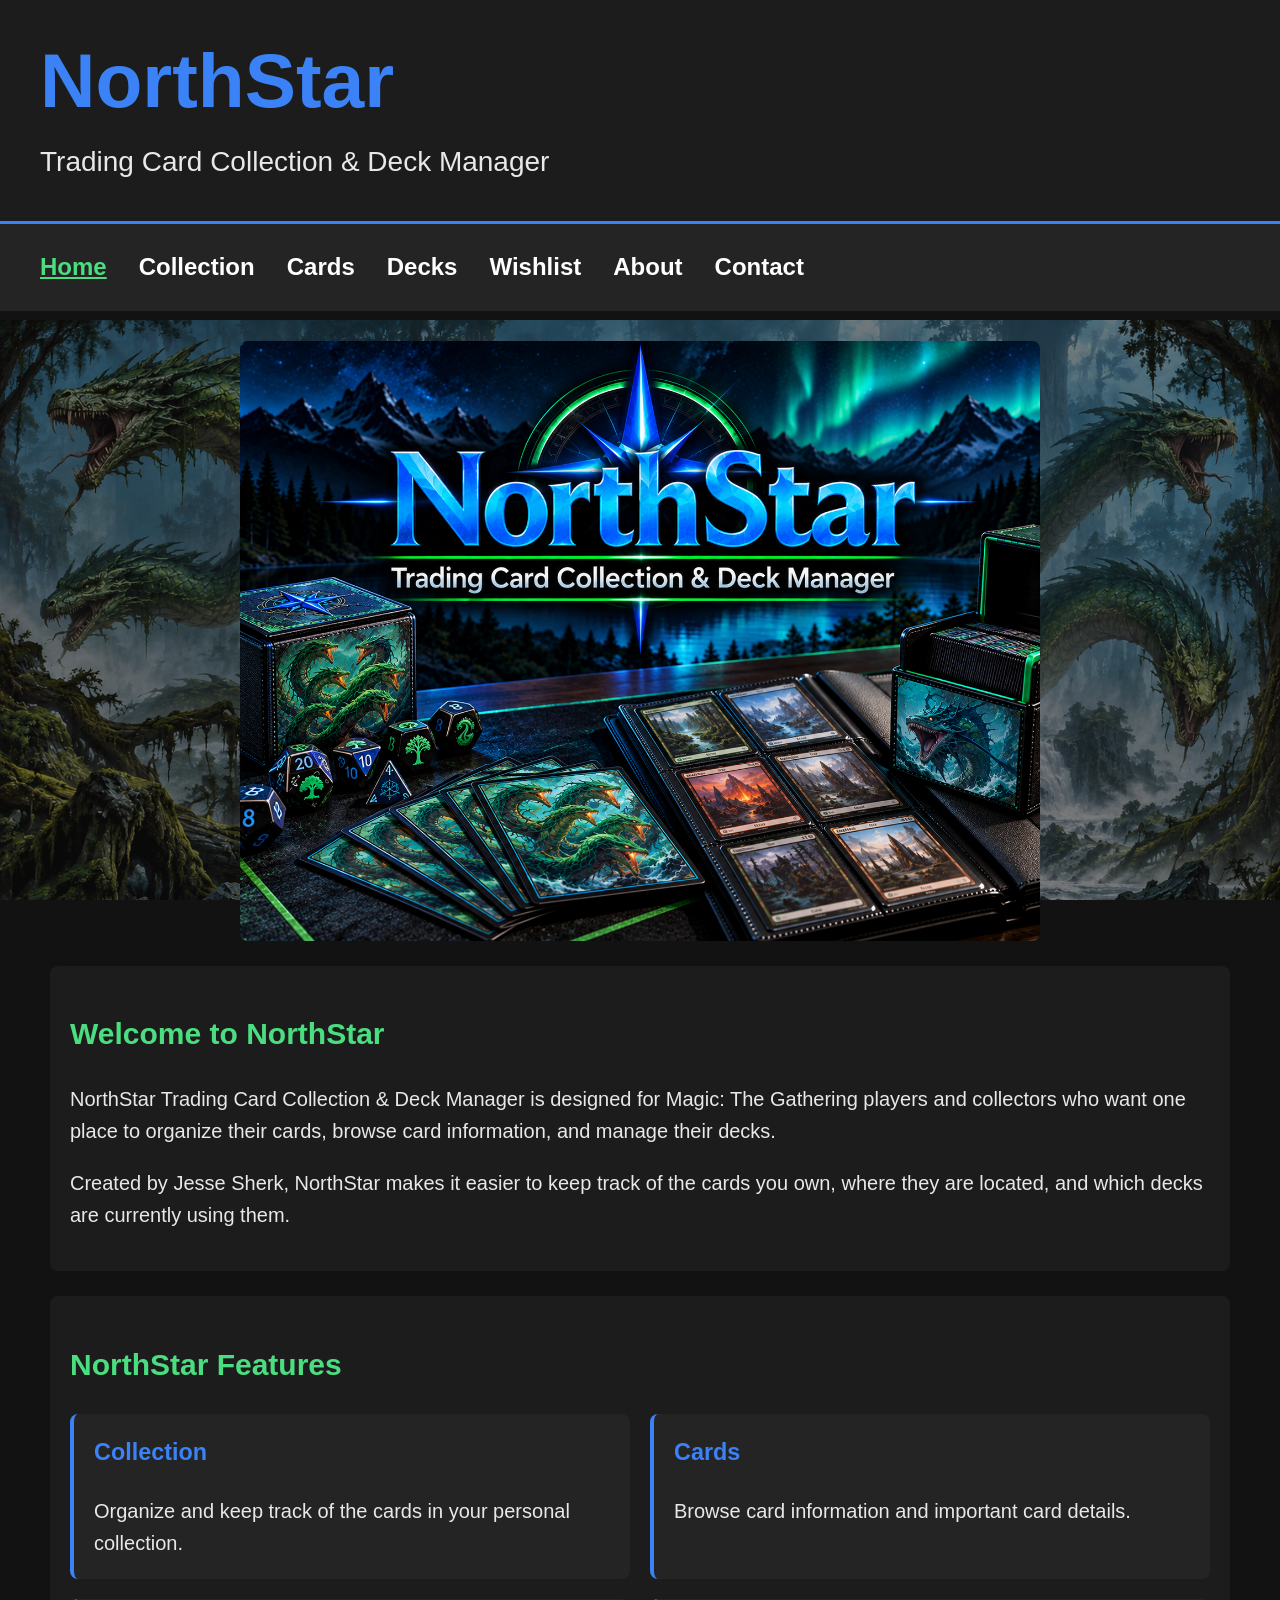
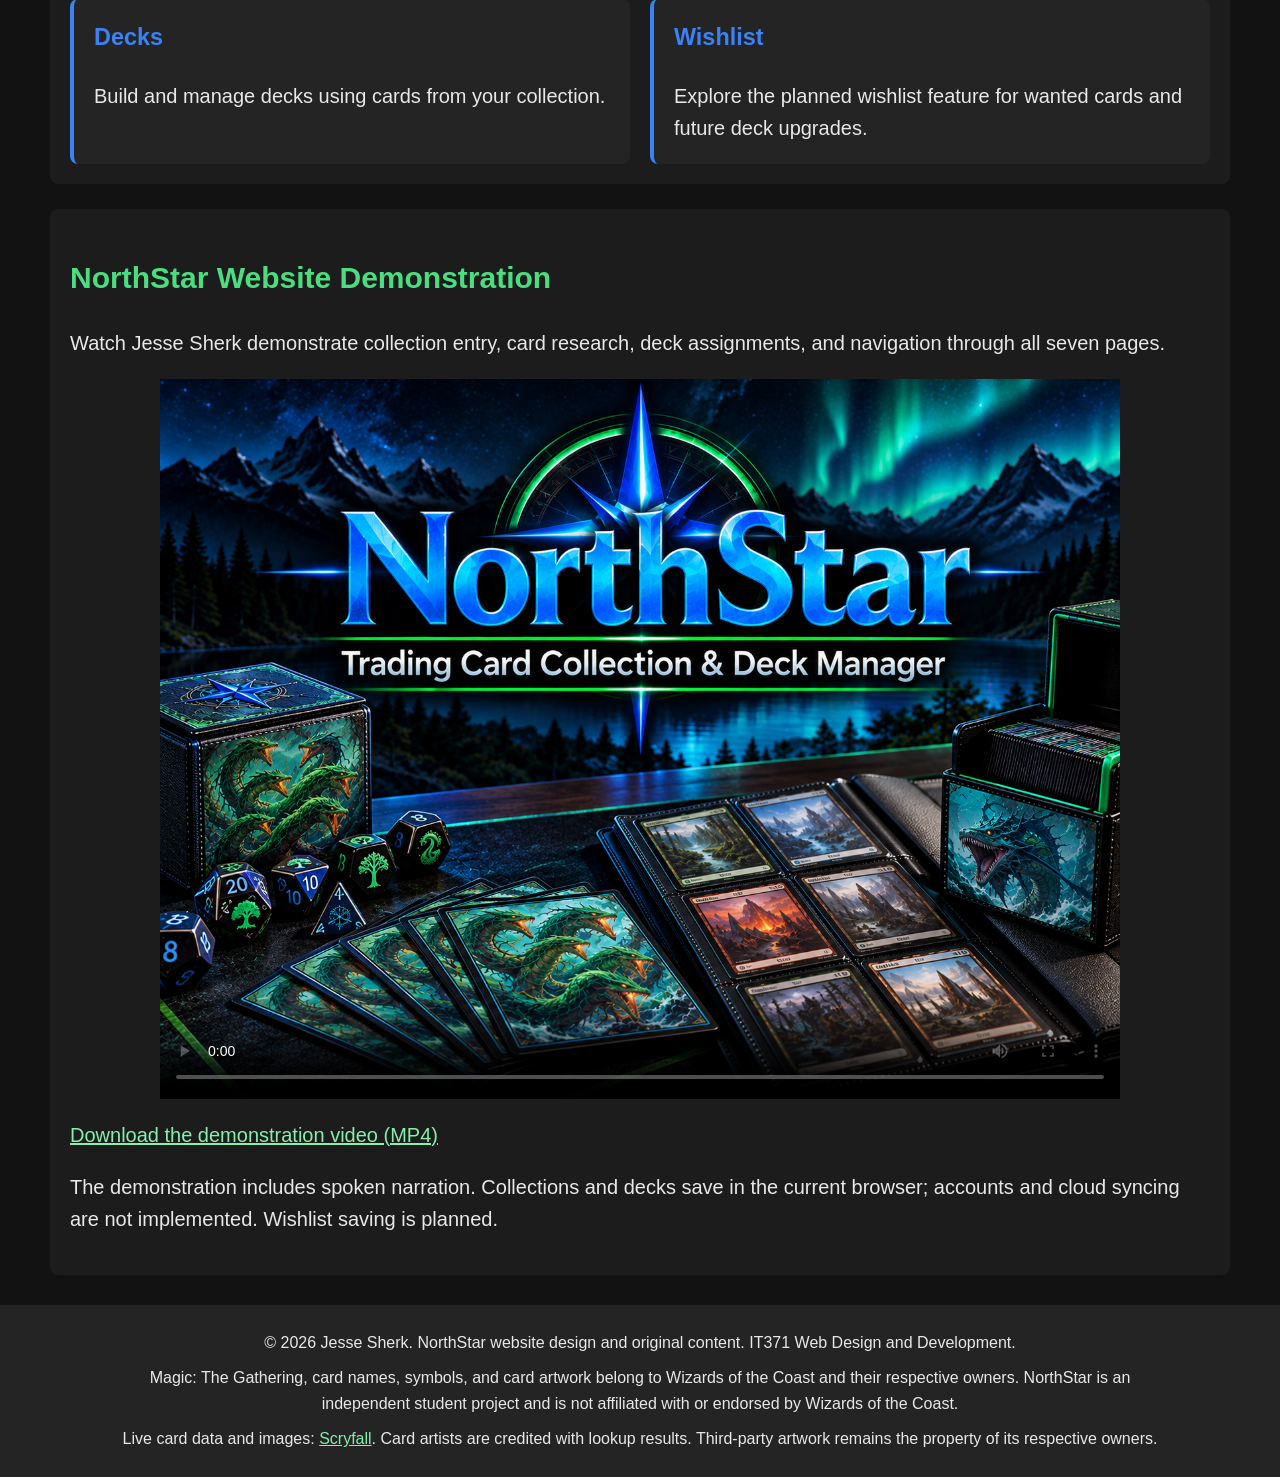
<file: index.html>
<!DOCTYPE html>
<html lang="en">
<head>
    <!-- Page metadata -->
    <meta charset="UTF-8">
    <meta name="viewport" content="width=device-width, initial-scale=1.0">
    <meta name="description" content="NorthStar Trading Card Collection & Deck Manager for Magic: The Gathering players and collectors.">
    <meta name="author" content="Jesse Sherk">
    <link rel="stylesheet" href="styles.css">
    <title>NorthStar Trading Card Collection & Deck Manager</title>
</head>
<body>
        <!-- Site Header -->
    <header>
        <h1>NorthStar</h1>
        <p>Trading Card Collection &amp; Deck Manager</p>
    </header>

  <!-- Main Navigation -->
  <nav aria-label="Main navigation">
    <a href="index.html" aria-current="page">Home</a>
    <a href="collection.html">Collection</a>
    <a href="cards.html">Cards</a>
    <a href="decks.html">Decks</a>
    <a href="wishlist.html">Wishlist</a>
    <a href="about.html">About</a>
        <a href="contact.html">Contact</a>
  </nav>

    <!-- Main Page Content -->
    <main>
            <!-- NorthStar Banner -->
    <img src="northstar-banner.png"
         alt="NorthStar Trading Card Collection and Deck Manager banner"
         class="site-banner">
    <!-- Welcome Section -->
    <section>
        <h2>Welcome to NorthStar</h2>
        <p>
            NorthStar Trading Card Collection &amp; Deck Manager is designed for
            Magic: The Gathering players and collectors who want one place to
            organize their cards, browse card information, and manage their decks.
        </p>
        <p>
            Created by Jesse Sherk, NorthStar makes it easier to keep track of
            the cards you own, where they are located, and which decks are currently
            using them.
        </p>
    </section>

<!-- Site Features -->
<section>
    <h2>NorthStar Features</h2>

    <div class="feature-grid">
        <div class="feature-card">
            <h3>Collection</h3>
            <p>Organize and keep track of the cards in your personal collection.</p>
        </div>

        <div class="feature-card">
            <h3>Cards</h3>
            <p>Browse card information and important card details.</p>
        </div>

        <div class="feature-card">
            <h3>Decks</h3>
            <p>Build and manage decks using cards from your collection.</p>
        </div>

        <div class="feature-card">
            <h3>Wishlist</h3>
            <p>Explore the planned wishlist feature for wanted cards and future deck upgrades.</p>
        </div>
    </div>
</section>
<section aria-labelledby="demo-heading">
    <h2 id="demo-heading">NorthStar Website Demonstration</h2>
    <p>Watch Jesse Sherk demonstrate collection entry, card research, deck assignments, and navigation through all seven pages.</p>
    <video class="site-demo" controls playsinline preload="metadata" poster="northstar-banner.png" aria-label="NorthStar website demonstration by Jesse Sherk">
        <source src="northstar-demo.mp4" type="video/mp4">
        Your browser does not support embedded video. Use the download link below.
    </video>
    <p><a href="northstar-demo.mp4" download>Download the demonstration video (MP4)</a></p>
    <p>The demonstration includes spoken narration. Collections and decks save in the current browser; accounts and cloud syncing are not implemented. Wishlist saving is planned.</p>
</section>
</main>

    <!-- Site Footer -->
    <footer>
        <p>&copy; 2026 Jesse Sherk. NorthStar website design and original content. IT371 Web Design and Development.</p>
        <p>Magic: The Gathering, card names, symbols, and card artwork belong to Wizards of the Coast and their respective owners. NorthStar is an independent student project and is not affiliated with or endorsed by Wizards of the Coast.</p>
        <p>Live card data and images: <a href="https://scryfall.com/" target="_blank" rel="noopener noreferrer">Scryfall</a>. Card artists are credited with lookup results. Third-party artwork remains the property of its respective owners.</p>
    </footer>
</body>
</html>
</file>
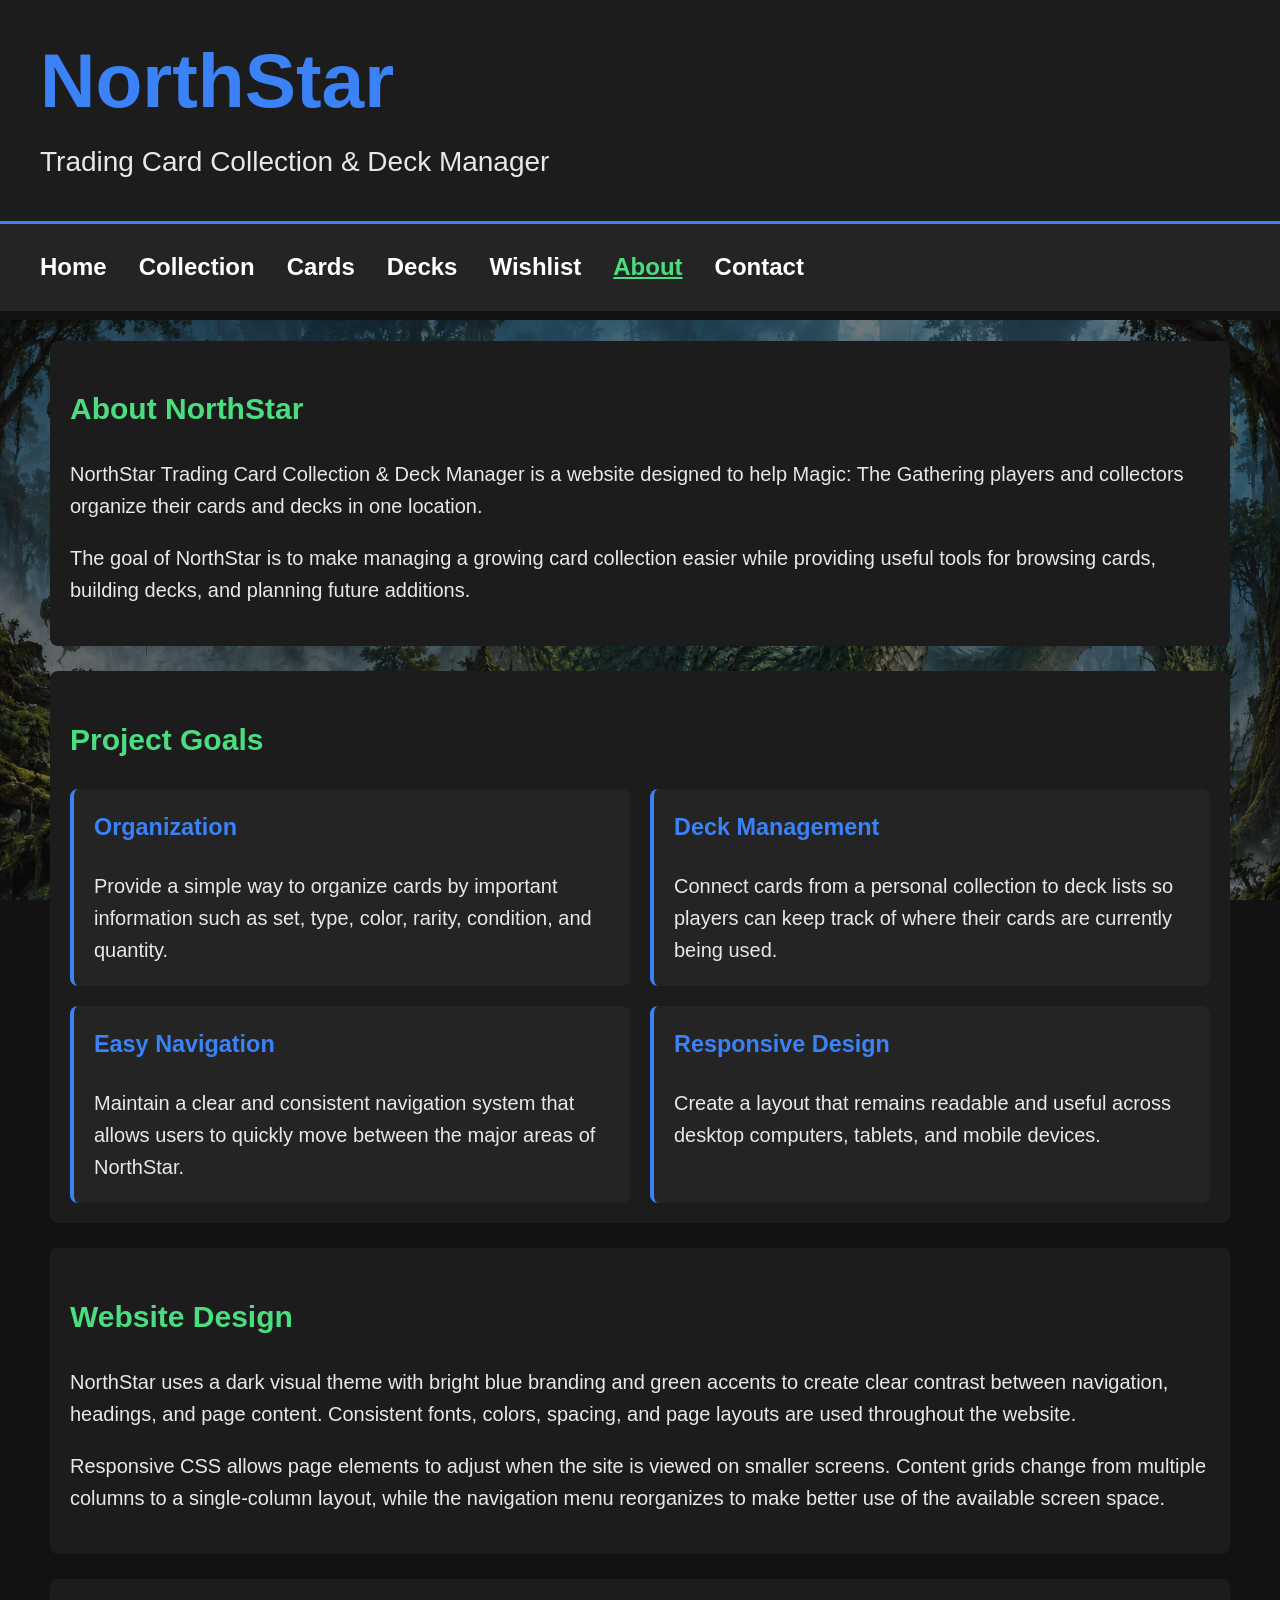
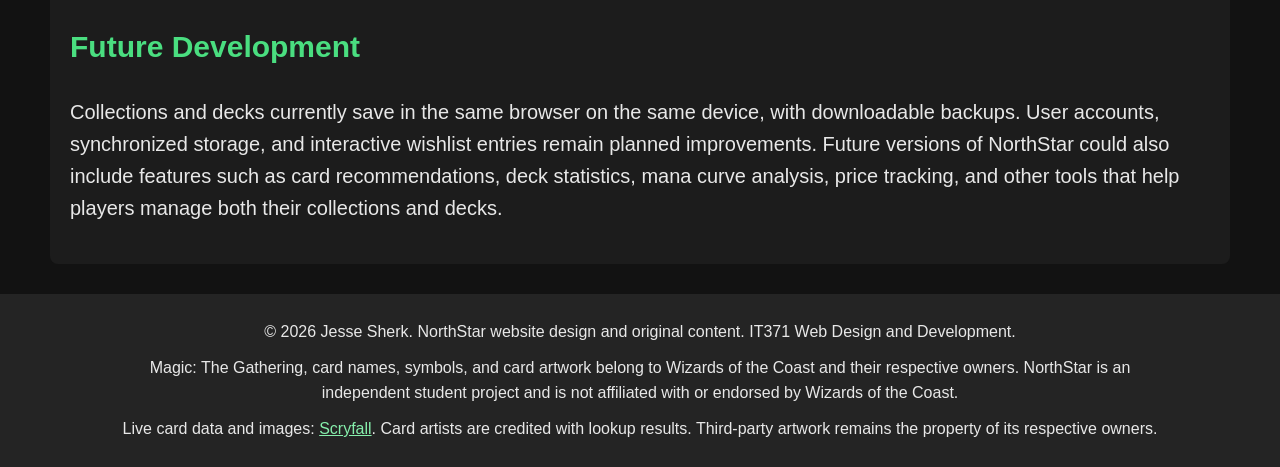
<file: about.html>
<!DOCTYPE html>
<html lang="en">
<head>
    <!-- Page metadata -->
    <meta charset="UTF-8">
    <meta name="viewport" content="width=device-width, initial-scale=1.0">
    <meta name="description" content="About the NorthStar Trading Card Collection and Deck Manager">
    <meta name="author" content="Jesse Sherk">
    <link rel="stylesheet" href="styles.css">
    <title>About | NorthStar</title>
</head>
<body>

    <!-- Site Header -->
    <header>
        <h1>NorthStar</h1>
        <p>Trading Card Collection &amp; Deck Manager</p>
    </header>

    <!-- Main Navigation -->
    <nav aria-label="Main navigation">
        <a href="index.html">Home</a>
        <a href="collection.html">Collection</a>
        <a href="cards.html">Cards</a>
        <a href="decks.html">Decks</a>
        <a href="wishlist.html">Wishlist</a>
        <a href="about.html" aria-current="page">About</a>
        <a href="contact.html">Contact</a>
    </nav>

    <!-- Main Page Content -->
    <main>

        <!-- About NorthStar -->
        <section>
            <h2>About NorthStar</h2>
            <p>
                NorthStar Trading Card Collection &amp; Deck Manager is a website
                designed to help Magic: The Gathering players and collectors
                organize their cards and decks in one location.
            </p>
            <p>
                The goal of NorthStar is to make managing a growing card
                collection easier while providing useful tools for browsing
                cards, building decks, and planning future additions.
            </p>
        </section>

        <!-- Project Goals -->
        <section>
            <h2>Project Goals</h2>

            <div class="feature-grid">

                <div class="feature-card">
                    <h3>Organization</h3>
                    <p>
                        Provide a simple way to organize cards by important
                        information such as set, type, color, rarity,
                        condition, and quantity.
                    </p>
                </div>

                <div class="feature-card">
                    <h3>Deck Management</h3>
                    <p>
                        Connect cards from a personal collection to deck lists
                        so players can keep track of where their cards are
                        currently being used.
                    </p>
                </div>

                <div class="feature-card">
                    <h3>Easy Navigation</h3>
                    <p>
                        Maintain a clear and consistent navigation system that
                        allows users to quickly move between the major areas
                        of NorthStar.
                    </p>
                </div>

                <div class="feature-card">
                    <h3>Responsive Design</h3>
                    <p>
                        Create a layout that remains readable and useful across
                        desktop computers, tablets, and mobile devices.
                    </p>
                </div>

            </div>
        </section>

        <!-- Website Design -->
        <section>
            <h2>Website Design</h2>
            <p>
                NorthStar uses a dark visual theme with bright blue branding
                and green accents to create clear contrast between navigation,
                headings, and page content. Consistent fonts, colors, spacing,
                and page layouts are used throughout the website.
            </p>
            <p>
                Responsive CSS allows page elements to adjust when the site is
                viewed on smaller screens. Content grids change from multiple
                columns to a single-column layout, while the navigation menu
                reorganizes to make better use of the available screen space.
            </p>
        </section>

        <!-- Future Development -->
        <section>
            <h2>Future Development</h2>
            <p>
                Collections and decks currently save in the same browser on the same device, with downloadable backups. User accounts, synchronized storage, and interactive wishlist entries remain planned improvements. Future versions of NorthStar could also include features
                such as card recommendations, deck statistics, mana curve
                analysis, price tracking, and other tools that help players
                manage both their collections and decks.
            </p>
        </section>

    </main>

    <!-- Site Footer -->
    <footer>
        <p>&copy; 2026 Jesse Sherk. NorthStar website design and original content. IT371 Web Design and Development.</p>
        <p>Magic: The Gathering, card names, symbols, and card artwork belong to Wizards of the Coast and their respective owners. NorthStar is an independent student project and is not affiliated with or endorsed by Wizards of the Coast.</p>
        <p>Live card data and images: <a href="https://scryfall.com/" target="_blank" rel="noopener noreferrer">Scryfall</a>. Card artists are credited with lookup results. Third-party artwork remains the property of its respective owners.</p>
    </footer>

</body>
</html>
</file>
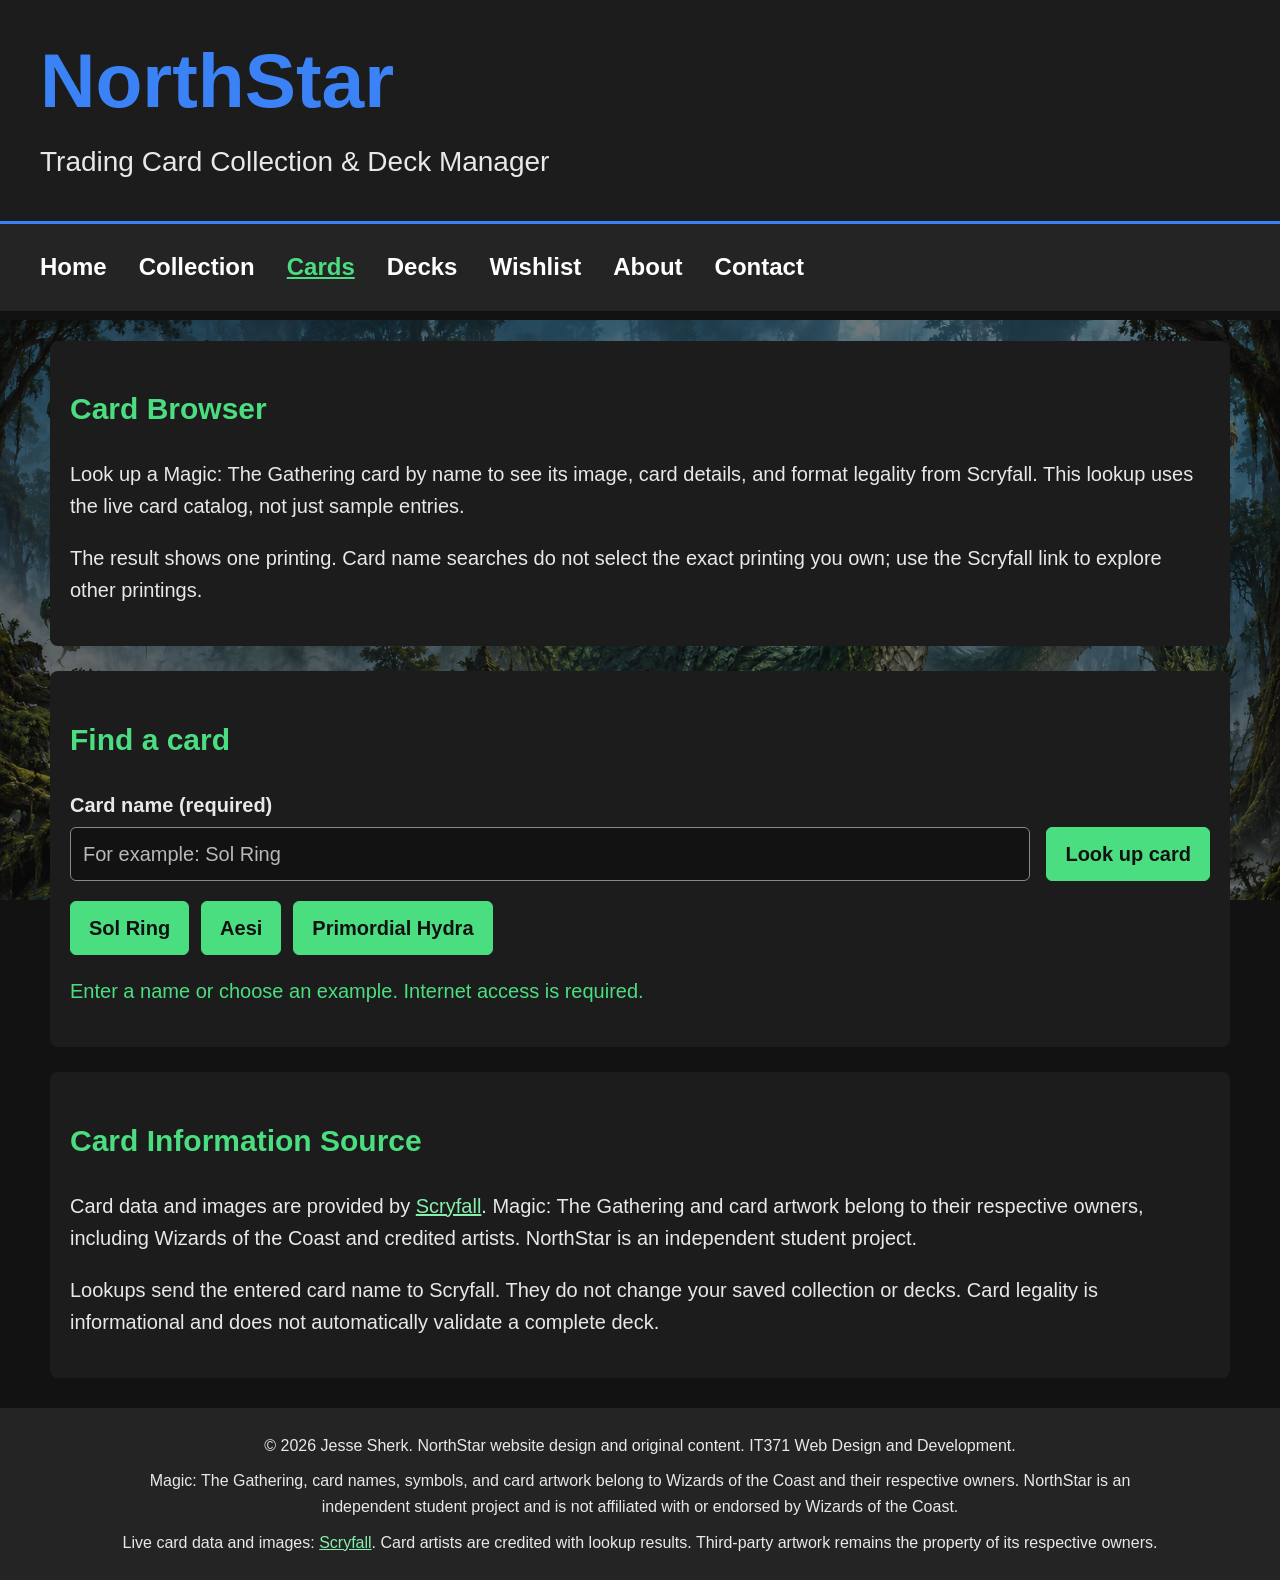
<file: cards.html>
<!DOCTYPE html>
<html lang="en">
<head>
    <!-- Page metadata -->
    <meta charset="UTF-8">
    <meta name="viewport" content="width=device-width, initial-scale=1.0">
    <meta name="description" content="Look up Magic: The Gathering card images, details, and format legality with NorthStar.">
    <meta name="author" content="Jesse Sherk">
    <link rel="stylesheet" href="styles.css">
    <link rel="stylesheet" href="cards.css">
    <script src="cards.js" defer></script>
    <title>Cards | NorthStar</title>
</head>
<body>

    <!-- Site Header -->
    <header>
        <h1>NorthStar</h1>
        <p>Trading Card Collection &amp; Deck Manager</p>
    </header>

    <!-- Main Navigation -->
    <nav aria-label="Main navigation">
        <a href="index.html">Home</a>
        <a href="collection.html">Collection</a>
        <a href="cards.html" aria-current="page">Cards</a>
        <a href="decks.html">Decks</a>
        <a href="wishlist.html">Wishlist</a>
        <a href="about.html">About</a>
        <a href="contact.html">Contact</a>
    </nav>

    <!-- Main Page Content -->
    <main>
        <section><h2>Card Browser</h2><p>Look up a Magic: The Gathering card by name to see its image, card details, and format legality from Scryfall. This lookup uses the live card catalog, not just sample entries.</p><p>The result shows one printing. Card name searches do not select the exact printing you own; use the Scryfall link to explore other printings.</p></section>
        <section><h2>Find a card</h2><form id="card-lookup" class="card-lookup-form"><div class="filter-field"><label for="lookup-name">Card name (required)</label><input type="search" id="lookup-name" placeholder="For example: Sol Ring" maxlength="200" required></div><button type="submit" id="lookup-button">Look up card</button></form>
        <div class="lookup-examples" role="group" aria-label="Example card lookups"><button type="button" data-lookup-name="Sol Ring">Sol Ring</button><button type="button" data-lookup-name="Aesi, Tyrant of Gyre Strait">Aesi</button><button type="button" data-lookup-name="Primordial Hydra">Primordial Hydra</button></div>
        <p id="lookup-status" role="status" aria-live="polite" aria-atomic="true">Enter a name or choose an example. Internet access is required.</p><noscript><p>Enable JavaScript for card lookup.</p></noscript></section>
        <section id="live-card-result" aria-label="Card lookup result" hidden></section>
        <section><h2>Card Information Source</h2><p>Card data and images are provided by <a href="https://scryfall.com" target="_blank" rel="noopener noreferrer">Scryfall</a>. Magic: The Gathering and card artwork belong to their respective owners, including Wizards of the Coast and credited artists. NorthStar is an independent student project.</p><p>Lookups send the entered card name to Scryfall. They do not change your saved collection or decks. Card legality is informational and does not automatically validate a complete deck.</p></section>
    </main>

    <!-- Site Footer -->
    <footer>
        <p>&copy; 2026 Jesse Sherk. NorthStar website design and original content. IT371 Web Design and Development.</p>
        <p>Magic: The Gathering, card names, symbols, and card artwork belong to Wizards of the Coast and their respective owners. NorthStar is an independent student project and is not affiliated with or endorsed by Wizards of the Coast.</p>
        <p>Live card data and images: <a href="https://scryfall.com/" target="_blank" rel="noopener noreferrer">Scryfall</a>. Card artists are credited with lookup results. Third-party artwork remains the property of its respective owners.</p>
    </footer>

</body>
</html>
</file>
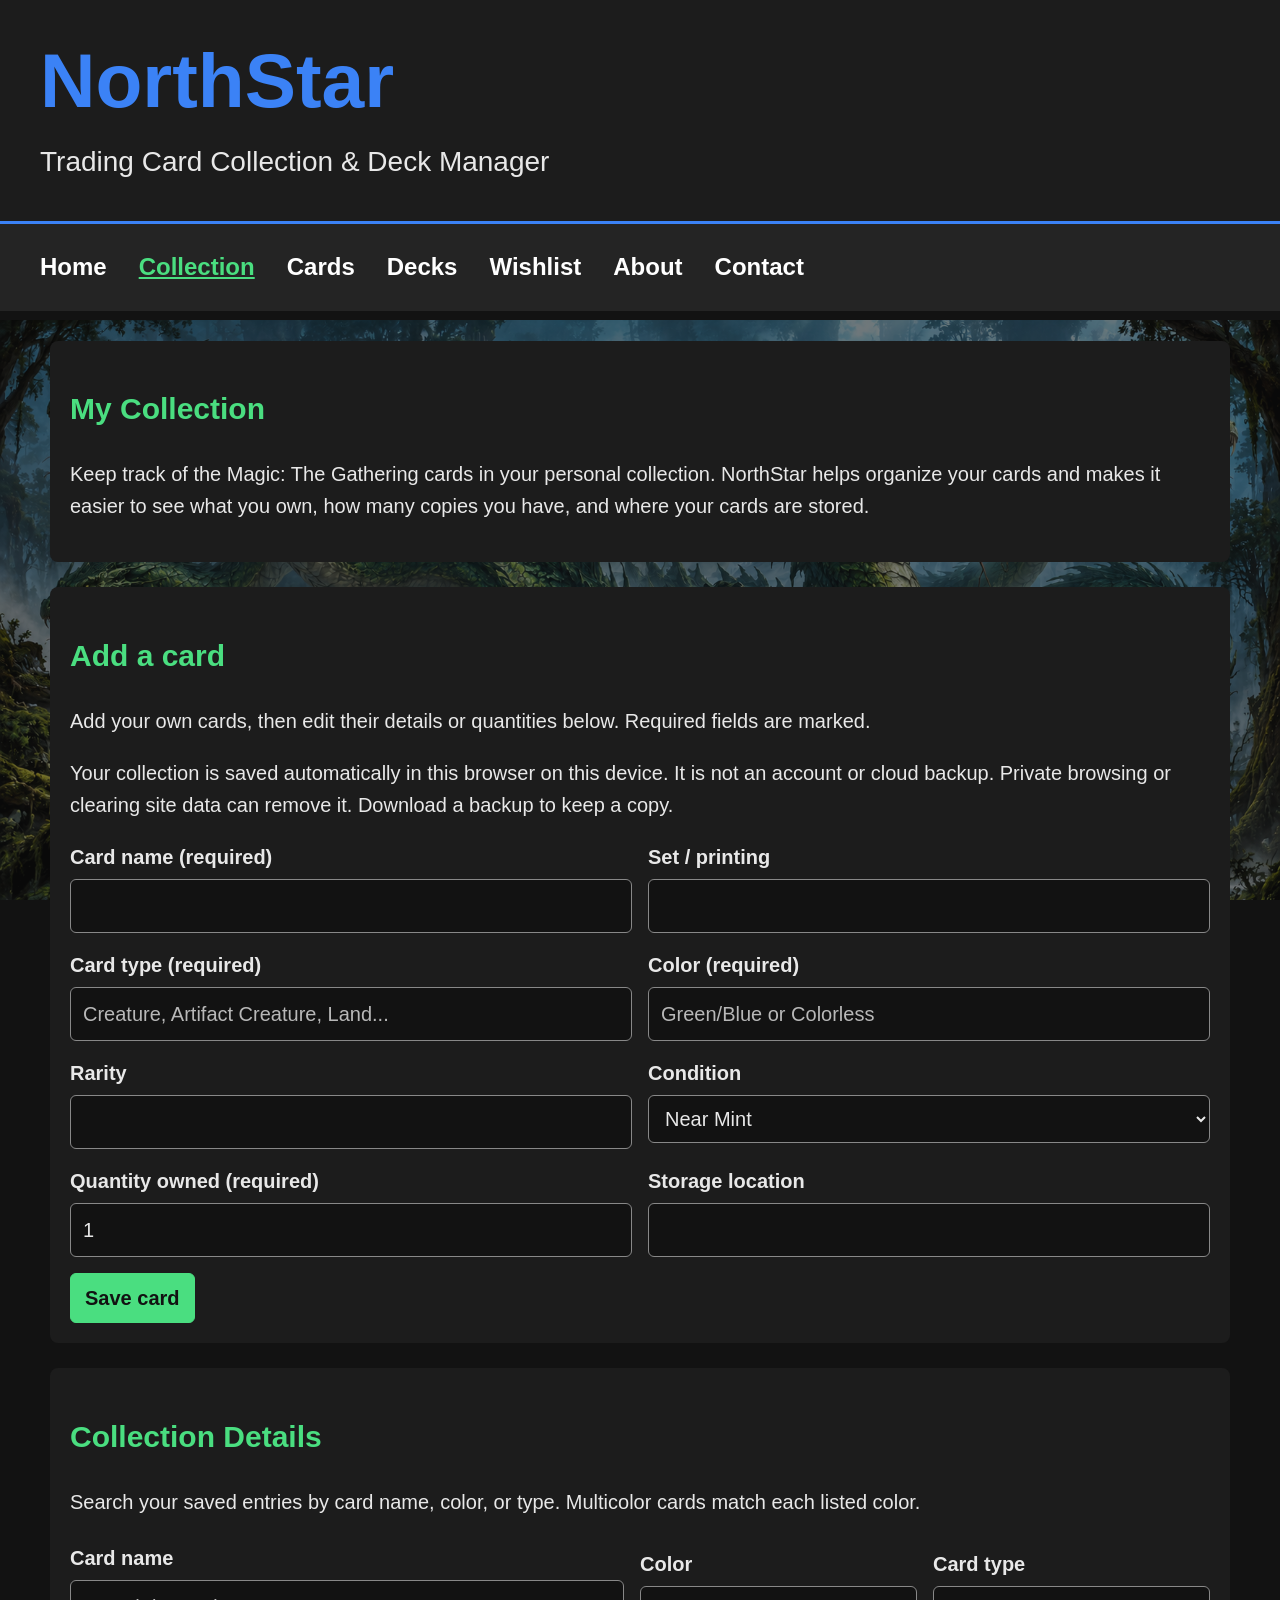
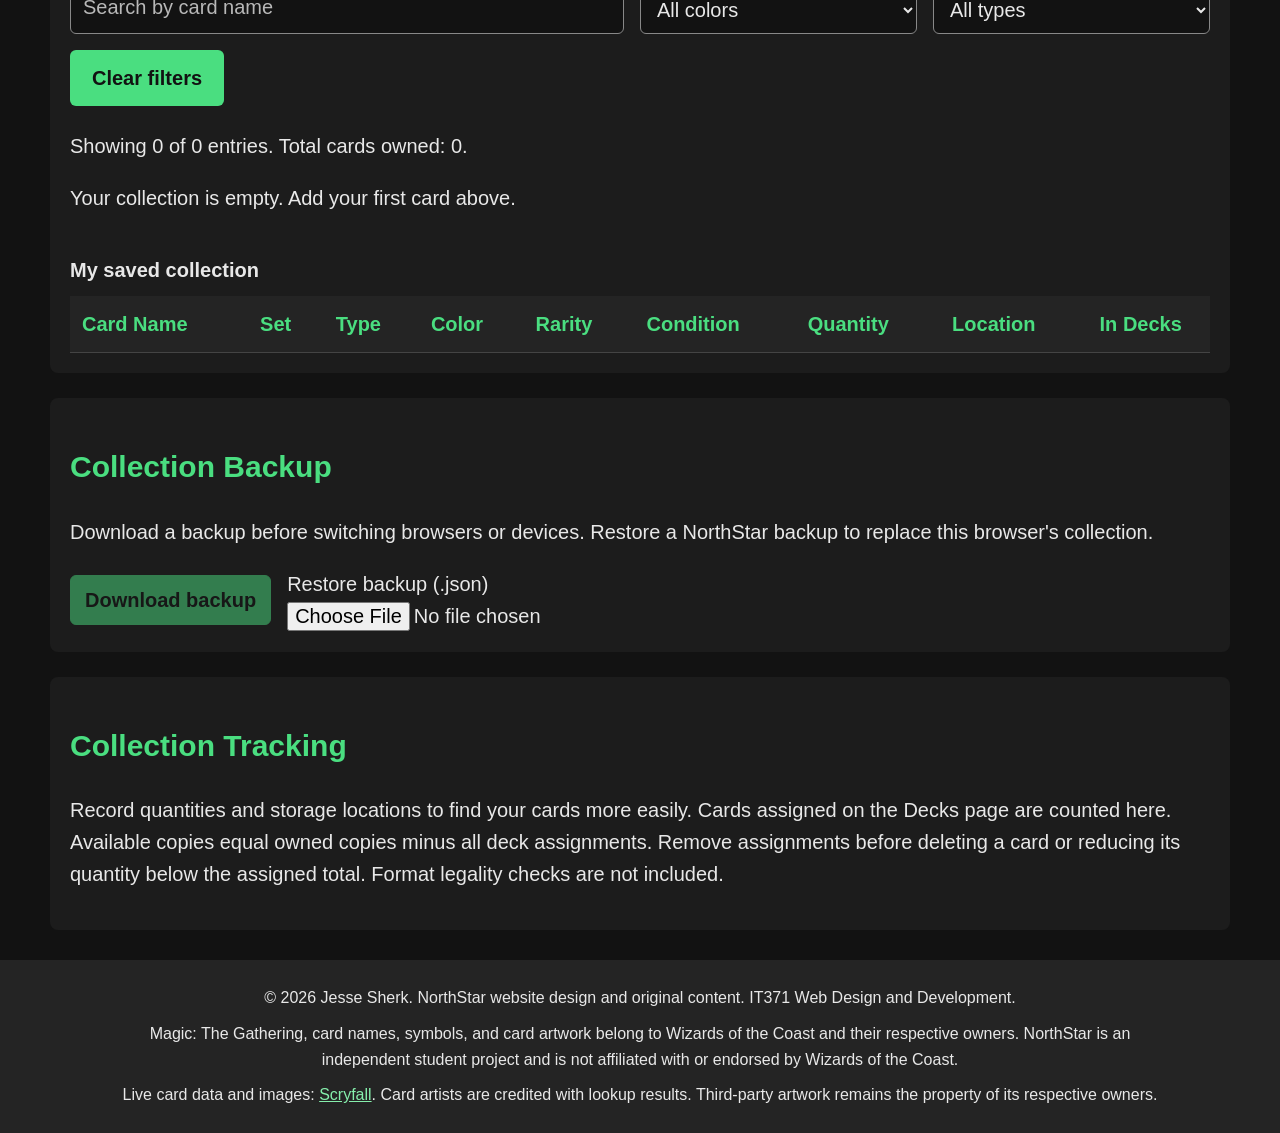
<file: collection.html>
<!DOCTYPE html>
<html lang="en">
<head>
    <!-- Page metadata -->
    <meta charset="UTF-8">
    <meta name="viewport" content="width=device-width, initial-scale=1.0">
    <meta name="description" content="Add, edit, search, and save your Magic: The Gathering collection in this browser.">
    <meta name="author" content="Jesse Sherk">
    <link rel="stylesheet" href="styles.css">
    <link rel="stylesheet" href="collection.css">
    <script src="inventory.js" defer></script>
    <script src="collection.js" defer></script>
    <title>Collection | NorthStar</title>
</head>
<body>

    <!-- Site Header -->
    <header>
        <h1>NorthStar</h1>
        <p>Trading Card Collection &amp; Deck Manager</p>
    </header>

    <!-- Main Navigation -->
    <nav aria-label="Main navigation">
        <a href="index.html">Home</a>
        <a href="collection.html" aria-current="page">Collection</a>
        <a href="cards.html">Cards</a>
        <a href="decks.html">Decks</a>
        <a href="wishlist.html">Wishlist</a>
        <a href="about.html">About</a>
        <a href="contact.html">Contact</a>
    </nav>

    <!-- Main Page Content -->
    <main>

        <!-- Collection Overview -->
        <section>
            <h2>My Collection</h2>
            <p>
                Keep track of the Magic: The Gathering cards in your personal
                collection. NorthStar helps organize your cards and makes it
                easier to see what you own, how many copies you have, and where
                your cards are stored.
            </p>
        </section>

        <section>
            <h2 id="editor-title">Add a card</h2>
            <p>Add your own cards, then edit their details or quantities below. Required fields are marked.</p>
            <p>Your collection is saved automatically in this browser on this device. It is not an account or cloud backup. Private browsing or clearing site data can remove it. Download a backup to keep a copy.</p>
            <noscript><p>JavaScript is required to manage and save your collection.</p></noscript>
            <form id="card-form" class="collection-editor">
<div class="filter-field"><label for="name">Card name (required)</label><input id="name" name="name" maxlength="200" required></div>
<div class="filter-field"><label for="set">Set / printing</label><input id="set" name="set" maxlength="200"></div>
<div class="filter-field"><label for="type">Card type (required)</label><input id="type" name="type" maxlength="200" required placeholder="Creature, Artifact Creature, Land..."></div>
<div class="filter-field"><label for="color">Color (required)</label><input id="color" name="color" maxlength="200" placeholder="Green/Blue or Colorless" required></div>
<div class="filter-field"><label for="rarity">Rarity</label><input id="rarity" name="rarity" maxlength="200"></div>
<div class="filter-field"><label for="condition">Condition</label><select id="condition" name="condition"><option>Near Mint</option><option>Lightly Played</option><option>Moderately Played</option><option>Heavily Played</option><option>Damaged</option></select></div>
<div class="filter-field"><label for="quantity">Quantity owned (required)</label><input id="quantity" name="quantity" type="number" min="1" max="999999" step="1" value="1" required></div>
<div class="filter-field"><label for="location">Storage location</label><input id="location" name="location" maxlength="200"></div>
            <div class="collection-actions"><button id="save-card" type="submit">Save card</button><button id="cancel-edit" type="button" hidden>Cancel edit</button></div>
            </form>
            <p id="collection-status" class="collection-status" role="status" aria-live="polite" aria-atomic="true"></p>
        </section>
        <section>
            <h2>Collection Details</h2>
            <p>Search your saved entries by card name, color, or type. Multicolor cards match each listed color.</p>
            <div class="filter-controls" >
                <div class="filter-field">
                    <label for="collection-search">Card name</label>
                    <input
                        type="search"
                        id="collection-search"
                        data-card-search
                        placeholder="Search by card name"
                        aria-controls="collection-results">
                </div>

                <div class="filter-field">
                    <label for="collection-color">Color</label>
                    <select
                        id="collection-color"
                        data-color-filter
                        aria-controls="collection-results">
                        <option value="">All colors</option>
                        <option value="white">White</option>
                        <option value="blue">Blue</option>
                        <option value="black">Black</option>
                        <option value="red">Red</option>
                        <option value="green">Green</option>
                        <option value="colorless">Colorless</option>
                    </select>
                </div>

                <div class="filter-field">
                    <label for="collection-type">Card type</label>
                    <select
                        id="collection-type"
                        data-type-filter
                        aria-controls="collection-results">
                        <option value="">All types</option>
                        <option value="creature">Creature</option>
                        <option value="artifact">Artifact</option>
                        <option value="enchantment">Enchantment</option>
                        <option value="instant">Instant</option>
                        <option value="sorcery">Sorcery</option>
                        <option value="planeswalker">Planeswalker</option>
                        <option value="land">Land</option>
                    </select>
                </div>

                <button type="button" id="clear-filters">
                    Clear filters
                </button>
            </div>


            <p id="result-count" role="status" aria-live="polite"></p>
            <p id="empty-message"></p>
            <div class="table-container" tabindex="0" role="region" aria-label="Collection table; scroll horizontally to see all columns">
                <table class="collection-table"><caption>My saved collection</caption><thead><tr><th scope="col">Card Name</th><th scope="col">Set</th><th scope="col">Type</th><th scope="col">Color</th><th scope="col">Rarity</th><th scope="col">Condition</th><th scope="col">Quantity</th><th scope="col">Location</th><th scope="col">In Decks</th><th scope="col">Available</th><th scope="col">Actions</th></tr></thead><tbody id="collection-results"></tbody></table>
            </div>
        </section>
        <section>
            <h2>Collection Backup</h2>
            <p>Download a backup before switching browsers or devices. Restore a NorthStar backup to replace this browser's collection.</p>
            <div class="backup-controls"><button id="export-cards" type="button">Download backup</button><div><label for="import-cards">Restore backup (.json)</label><br><input id="import-cards" type="file" accept=".json,application/json"></div></div>
        </section>
        <section><h2>Collection Tracking</h2><p>Record quantities and storage locations to find your cards more easily. Cards assigned on the Decks page are counted here. Available copies equal owned copies minus all deck assignments. Remove assignments before deleting a card or reducing its quantity below the assigned total. Format legality checks are not included.</p></section>
    </main>

    <!-- Site Footer -->
    <footer>
        <p>&copy; 2026 Jesse Sherk. NorthStar website design and original content. IT371 Web Design and Development.</p>
        <p>Magic: The Gathering, card names, symbols, and card artwork belong to Wizards of the Coast and their respective owners. NorthStar is an independent student project and is not affiliated with or endorsed by Wizards of the Coast.</p>
        <p>Live card data and images: <a href="https://scryfall.com/" target="_blank" rel="noopener noreferrer">Scryfall</a>. Card artists are credited with lookup results. Third-party artwork remains the property of its respective owners.</p>
    </footer>

</body>
</html>
</file>
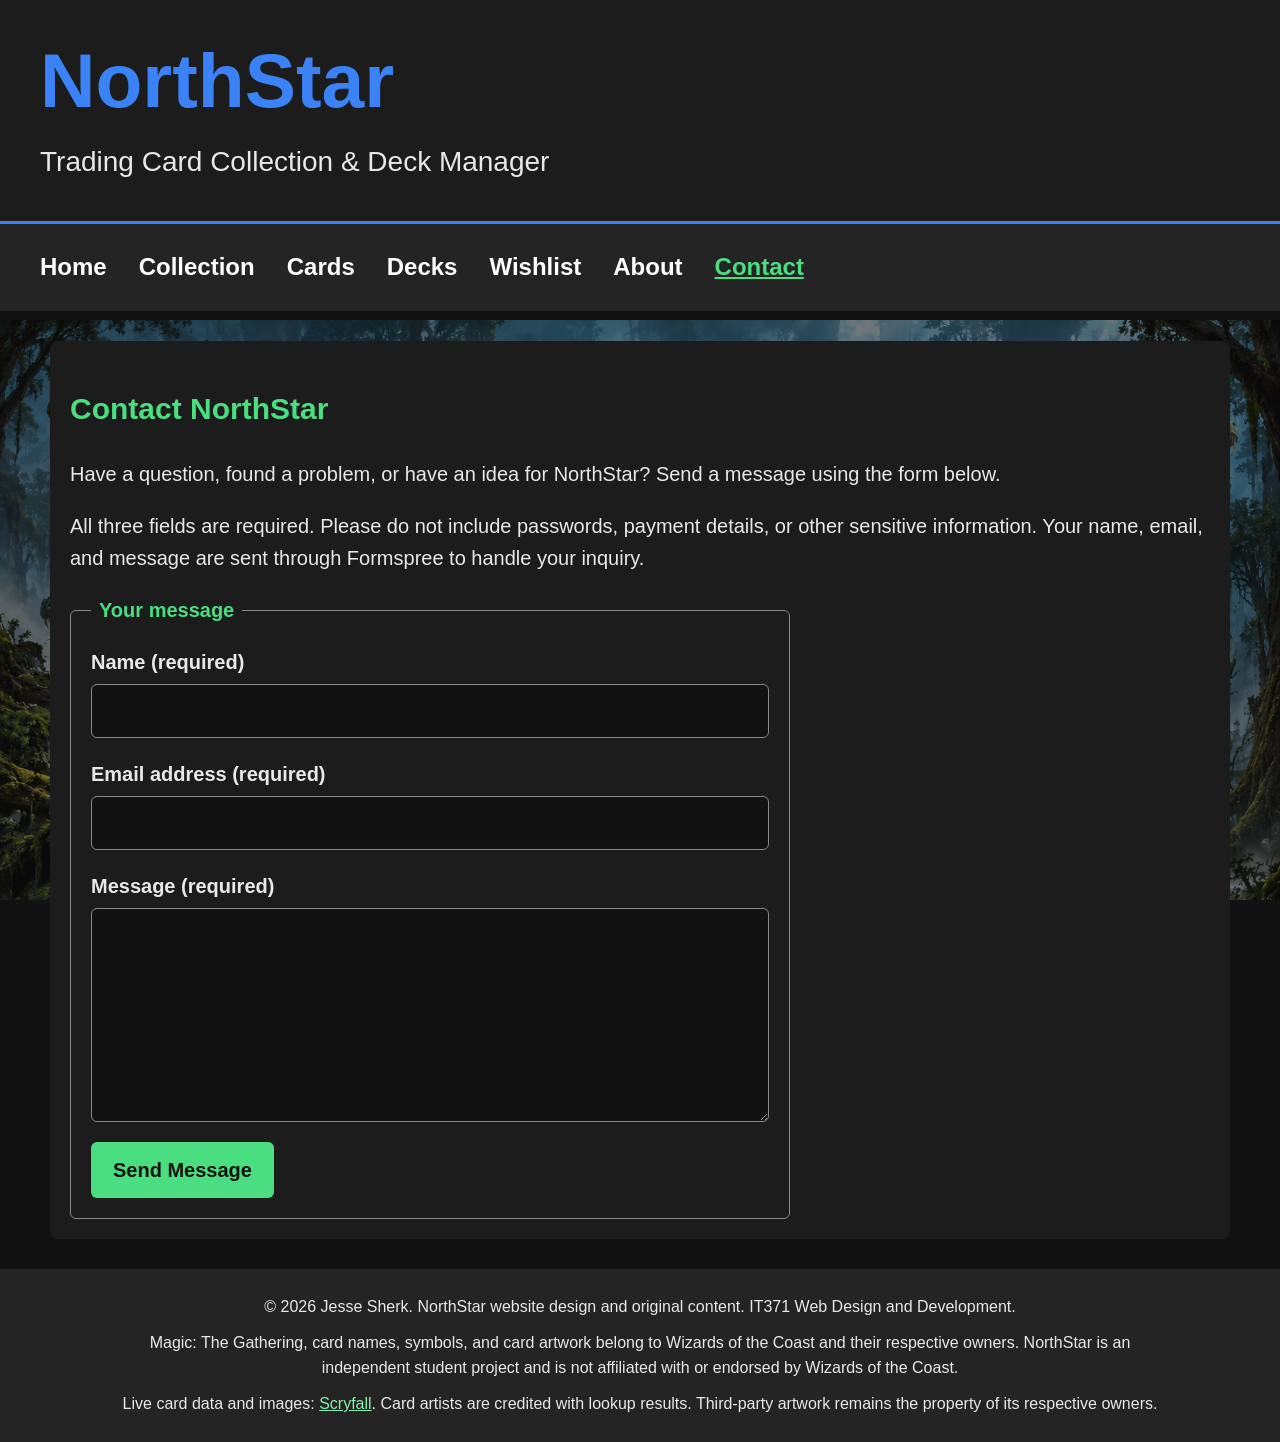
<file: contact.html>
<!DOCTYPE html>
<html lang="en">
<head>
    <!-- Page metadata -->
    <meta charset="UTF-8">
    <meta name="viewport" content="width=device-width, initial-scale=1.0">
    <meta name="description" content="Contact NorthStar with questions, feedback, and website suggestions.">
    <meta name="author" content="Jesse Sherk">
    <link rel="stylesheet" href="styles.css">
    <title>Contact | NorthStar</title>
    <script src="contact.js" defer></script>
</head>
<body>

    <!-- Site Header -->
    <header>
        <h1>NorthStar</h1>
        <p>Trading Card Collection &amp; Deck Manager</p>
    </header>

    <!-- Main Navigation -->
    <nav aria-label="Main navigation">
        <a href="index.html">Home</a>
        <a href="collection.html">Collection</a>
        <a href="cards.html">Cards</a>
        <a href="decks.html">Decks</a>
        <a href="wishlist.html">Wishlist</a>
        <a href="about.html">About</a>
        <a href="contact.html" aria-current="page">Contact</a>
    </nav>

    <!-- Main Page Content -->
    <main>
        <section>
            <h2>Contact NorthStar</h2>
            <p>Have a question, found a problem, or have an idea for NorthStar?
                Send a message using the form below.</p>
            <p>All three fields are required. Please do not include passwords,
                payment details, or other sensitive information. Your name, email,
                and message are sent through Formspree to handle your inquiry.</p>

            <!-- A regular POST remains available when JavaScript is disabled. -->
            <form id="contact-form" class="contact-form"
                  action="https://formspree.io/f/mnpjvljd" method="post">
                <fieldset>
                    <legend>Your message</legend>
                    <div class="contact-field">
                        <label for="contact-name">Name (required)</label>
                        <input id="contact-name" name="name" type="text"
                               autocomplete="name" maxlength="100" required>
                    </div>
                    <div class="contact-field">
                        <label for="contact-email">Email address (required)</label>
                        <input id="contact-email" name="email" type="email"
                               autocomplete="email" maxlength="254" required>
                    </div>
                    <div class="contact-field">
                        <label for="contact-message">Message (required)</label>
                        <textarea id="contact-message" name="message" rows="6"
                                  maxlength="5000" required></textarea>
                    </div>
                    <button type="submit">Send Message</button>
                </fieldset>
            </form>
            <!-- Announce progress, success, and errors to screen readers. -->
            <p id="contact-status" class="contact-status" role="status"
               aria-live="polite" aria-atomic="true"></p>
            <noscript><p>After sending, Formspree will display the submission result.</p></noscript>
        </section>
    </main>

    <!-- Site Footer -->
    <footer>
        <p>&copy; 2026 Jesse Sherk. NorthStar website design and original content. IT371 Web Design and Development.</p>
        <p>Magic: The Gathering, card names, symbols, and card artwork belong to Wizards of the Coast and their respective owners. NorthStar is an independent student project and is not affiliated with or endorsed by Wizards of the Coast.</p>
        <p>Live card data and images: <a href="https://scryfall.com/" target="_blank" rel="noopener noreferrer">Scryfall</a>. Card artists are credited with lookup results. Third-party artwork remains the property of its respective owners.</p>
    </footer>

</body>
</html>
</file>
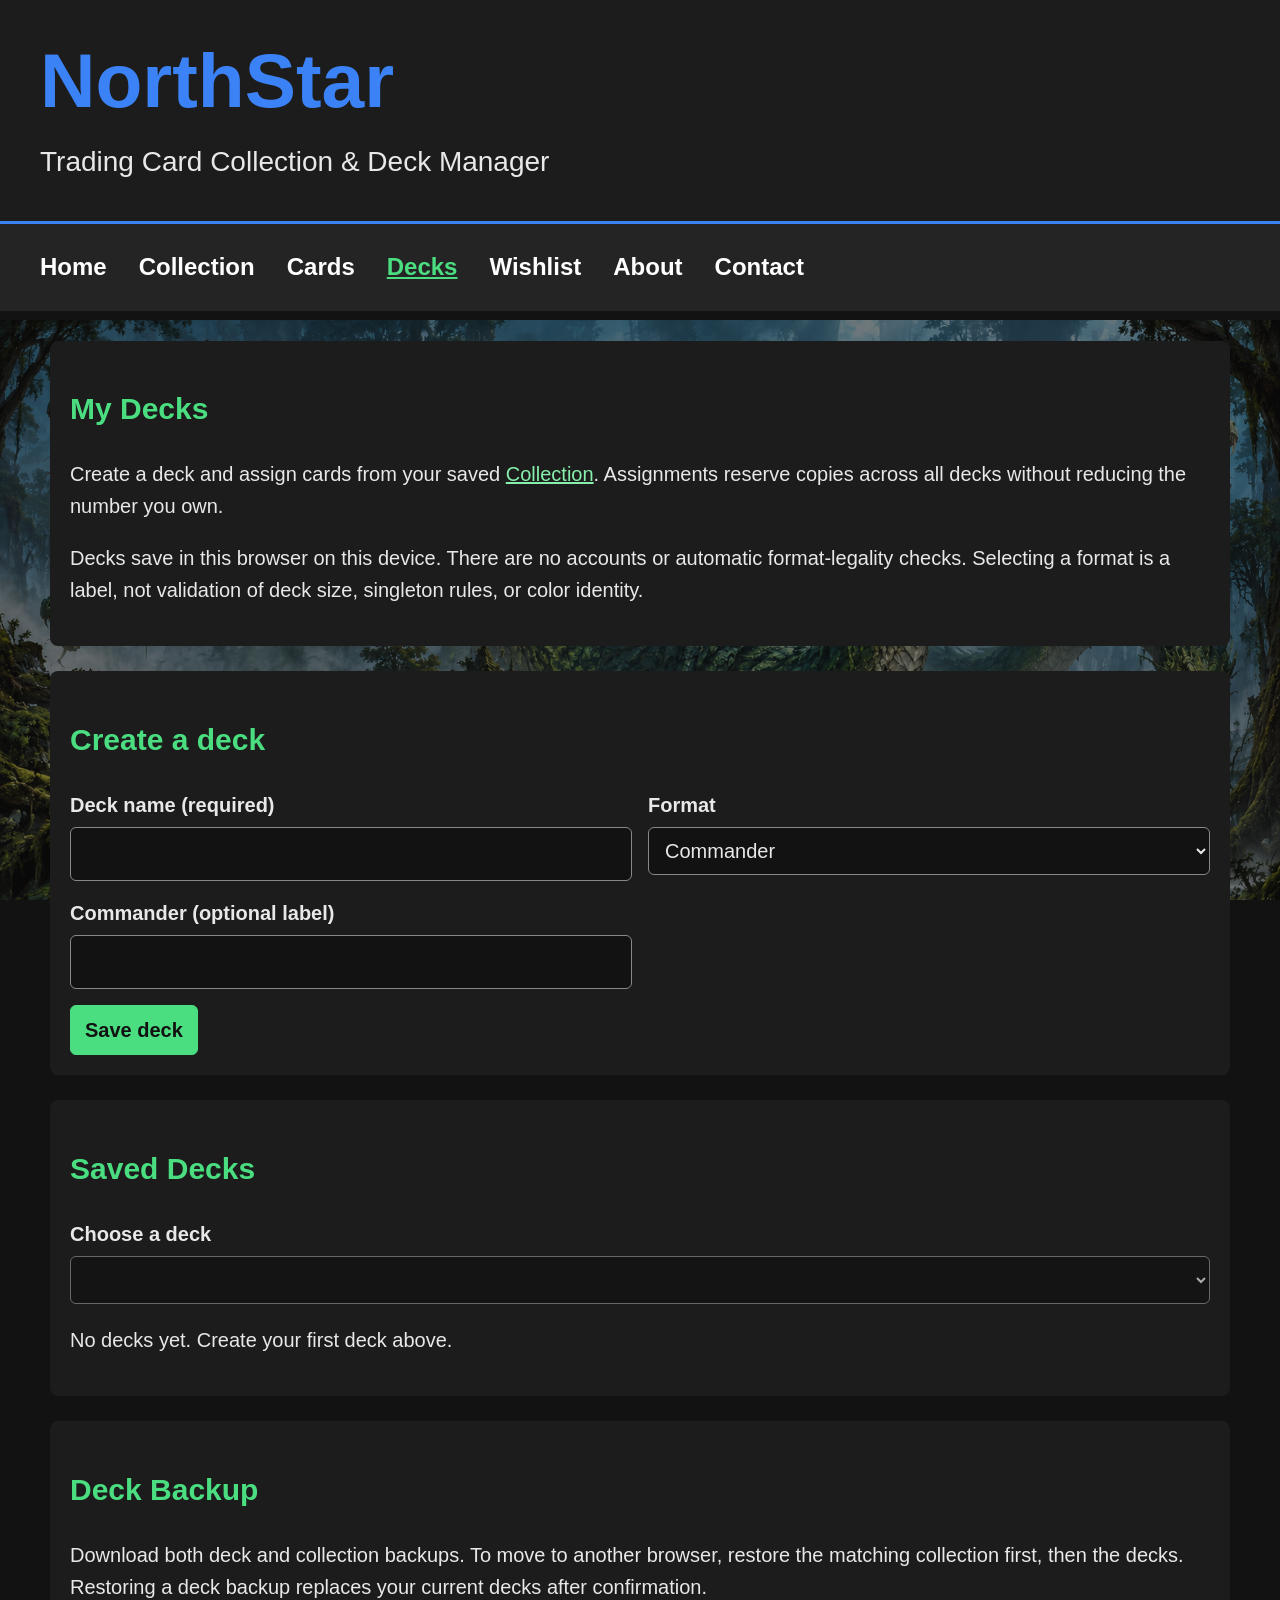
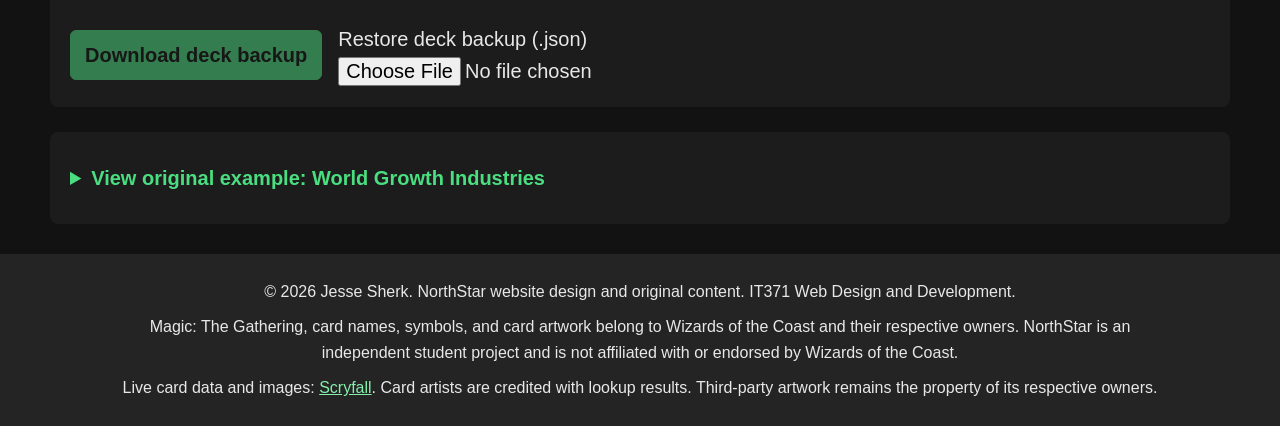
<file: decks.html>
<!DOCTYPE html>
<html lang="en">
<head>
    <!-- Page metadata -->
    <meta charset="UTF-8">
    <meta name="viewport" content="width=device-width, initial-scale=1.0">
    <meta name="description" content="NorthStar Deck Manager featuring the World Growth Industries Aesi Commander deck">
    <meta name="author" content="Jesse Sherk">
    <link rel="stylesheet" href="styles.css">
    <link rel="stylesheet" href="collection.css">
    <link rel="stylesheet" href="decks.css">
    <script src="inventory.js" defer></script>
    <script src="decks.js" defer></script>
    <title>Decks | NorthStar</title>
</head>
<body>

    <!-- Site Header -->
    <header>
        <h1>NorthStar</h1>
        <p>Trading Card Collection &amp; Deck Manager</p>
    </header>

    <!-- Main Navigation -->
    <nav aria-label="Main navigation">
        <a href="index.html">Home</a>
        <a href="collection.html">Collection</a>
        <a href="cards.html">Cards</a>
        <a href="decks.html" aria-current="page">Decks</a>
        <a href="wishlist.html">Wishlist</a>
        <a href="about.html">About</a>
        <a href="contact.html">Contact</a>
    </nav>

    <!-- Main Page Content -->
    <main>

<div id="deck-manager">
<section><h2>My Decks</h2><p>Create a deck and assign cards from your saved <a href="collection.html">Collection</a>. Assignments reserve copies across all decks without reducing the number you own.</p><p>Decks save in this browser on this device. There are no accounts or automatic format-legality checks. Selecting a format is a label, not validation of deck size, singleton rules, or color identity.</p><noscript><p>Enable JavaScript to manage decks.</p></noscript></section>
<section><h2 id="deck-heading">Create a deck</h2><form id="deck-form" class="collection-editor">
<div class="filter-field"><label for="deck-name">Deck name (required)</label><input id="deck-name" maxlength="200" required></div>
<div class="filter-field"><label for="deck-format">Format</label><select id="deck-format"><option>Commander</option><option>Standard</option><option>Modern</option><option>Pioneer</option><option>Pauper</option><option>Legacy</option><option>Vintage</option><option>Limited</option><option>Casual</option></select></div>
<div class="filter-field"><label for="deck-commander">Commander (optional label)</label><input id="deck-commander" maxlength="200"></div>
<div class="collection-actions"><button type="submit" id="save-deck">Save deck</button><button type="button" id="cancel-deck" hidden>Cancel edit</button></div></form>
<p id="deck-status" class="collection-status" role="status" aria-live="polite" aria-atomic="true"></p></section>
<section><h2>Saved Decks</h2><div class="filter-field"><label for="deck-select">Choose a deck</label><select id="deck-select"></select></div><p id="no-decks">No decks yet. Create your first deck above.</p>
<div id="deck-workspace" hidden><h3 id="selected-deck-name">Selected deck</h3><p id="deck-info"></p><div class="collection-actions"><button id="edit-deck" type="button">Edit deck details</button><button id="delete-deck" type="button">Delete deck</button></div>
<h3>Add cards from your collection</h3><p id="inventory-empty">Your collection is empty. Add cards on the Collection page first.</p>
<form id="deck-card-form" class="collection-editor"><div class="filter-field"><label for="inventory-card">Collection card (required)</label><select id="inventory-card" required><option value="">Choose a collection card</option></select></div><div class="filter-field"><label for="assign-quantity">Copies to add (required)</label><input id="assign-quantity" type="number" min="1" max="999999" step="1" value="1" required></div><div class="collection-actions"><button id="assign-card" type="submit">Add to deck</button></div></form>
<p id="deck-empty">No cards assigned to this deck yet.</p><div class="table-container" tabindex="0" role="region" aria-label="Deck card table; scroll horizontally to see all columns"><table class="collection-table"><caption>Cards assigned to this deck</caption><thead><tr><th scope="col">Card</th><th scope="col">Type</th><th scope="col">In this deck</th><th scope="col">Available across decks</th><th scope="col">Actions</th></tr></thead><tbody id="deck-rows"></tbody></table></div></div></section>
<section><h2>Deck Backup</h2><p>Download both deck and collection backups. To move to another browser, restore the matching collection first, then the decks. Restoring a deck backup replaces your current decks after confirmation.</p><div class="backup-controls"><button id="backup-decks" type="button">Download deck backup</button><div><label for="restore-decks">Restore deck backup (.json)</label><br><input id="restore-decks" type="file" accept=".json,application/json"></div></div></section>
</div>
<details class="example-deck"><summary>View original example: World Growth Industries</summary><p>This is a reference deck list. It is separate from your saved decks and does not reserve collection cards.</p>
        <!-- Deck Overview -->
        <section>
            <h2>World Growth Industries</h2>
            <p>
                World Growth Industries is an Aesi, Tyrant of Gyre Strait
                Commander deck built around landfall, mana growth, Hydras,
                and powerful creatures.
            </p>

            <div class="feature-grid">
                <div class="feature-card">
                    <h3>Commander</h3>
                    <p>Aesi, Tyrant of Gyre Strait</p>
                </div>

                <div class="feature-card">
                    <h3>Format</h3>
                    <p>Commander</p>
                </div>

                <div class="feature-card">
                    <h3>Colors</h3>
                    <p>Green / Blue</p>
                </div>

                <div class="feature-card">
                    <h3>Strategy</h3>
                    <p>Landfall, mana growth, Hydras, and creature value</p>
                </div>
            </div>
        </section>

        <!-- Commander -->
        <section>
            <h2>Commander</h2>
            <div class="deck-list">
                <p><strong>1</strong> Aesi, Tyrant of Gyre Strait</p>
            </div>
        </section>

        <!-- Planeswalker -->
        <section>
            <h2>Planeswalker</h2>
            <div class="deck-list">
                <p><strong>1</strong> Nissa, Who Shakes the World</p>
            </div>
        </section>

        <!-- Main Deck -->
        <section>
            <h2>Main Deck</h2>

            <div class="feature-grid">

                <div class="feature-card">
                    <h3>Low Mana Value</h3>
                    <p>Birds of Paradise</p>
                    <p>Bushwhack</p>
                    <p>Sazh's Chocobo</p>
                    <p>Elvish Mystic</p>
                    <p>Llanowar Elves</p>
                    <p>Utopia Sprawl</p>
                    <p>Rapid Hybridization</p>
                    <p>Worldly Tutor</p>
                    <p>Sol Ring</p>
                    <p>Swiftfoot Boots</p>
                    <p>Lotus Cobra</p>
                    <p>Collective Resistance</p>
                    <p>Biosynthic Burst</p>
                    <p>Origin of Metalbending</p>
                    <p>Counterspell</p>
                    <p>Cyclonic Rift</p>
                    <p>Scythecat Cub</p>
                    <p>Sphere Grid</p>
                </div>

                <div class="feature-card">
                    <h3>Mid Mana Value</h3>
                    <p>Bristly Bill, Spine Sower</p>
                    <p>Bushmaster, Coiled Henchman</p>
                    <p>Frenzied Baloth</p>
                    <p>Heroic Intervention</p>
                    <p>Badgermole Cub</p>
                    <p>Emerald Medallion</p>
                    <p>Dryad of the Llysian Grove</p>
                    <p>Circle of the Dreams Druid</p>
                    <p>Unstable Molecule Suit</p>
                    <p>Warden of the Grove</p>
                    <p>Scute Swarm</p>
                    <p>Mossborn Hydra</p>
                    <p>Tribute to the World Tree</p>
                    <p>Managorger Hydra</p>
                    <p>Loot, Exuberant Explorer</p>
                    <p>Formidable Speaker</p>
                    <p>Omnath, Locus of Mana</p>
                    <p>Puca's Covenant</p>
                </div>

                <div class="feature-card">
                    <h3>High Mana Value</h3>
                    <p>Sage of the Maze</p>
                    <p>Oracle of Mul Daya</p>
                    <p>The Earth Drystal</p>
                    <p>Elven Chorus</p>
                    <p>Nyx Lotus</p>
                    <p>Ouroboroid</p>
                    <p>Seedborn Muse</p>
                    <p>Asceticism</p>
                    <p>Germination Practicum</p>
                    <p>Doubling Season</p>
                    <p>Ulvenwald Hydra</p>
                    <p>Hydra Omnivore</p>
                    <p>The Walls of Ba Sing Se</p>
                    <p>Koma, World-Eater</p>
                </div>

                <div class="feature-card">
                    <h3>X Mana Cost</h3>
                    <p>The Goose Mother</p>
                    <p>Goldvein Hydra</p>
                    <p>Wan Shi Tong, Librarian</p>
                    <p>Primordial Hydra</p>
                    <p>Mockingbird</p>
                    <p>Genesis Hydra</p>
                    <p>Benevolent Hydra</p>
                    <p>Expansion Algorithm</p>
                </div>

            </div>
        </section>

        <!-- Lands -->
        <section>
            <h2>Lands (40)</h2>

            <div class="feature-grid">

                <div class="feature-card">
                    <h3>Basic Lands</h3>
                    <p>15 Forest</p>
                    <p>7 Island</p>
                </div>

                <div class="feature-card">
                    <h3>Nonbasic Lands</h3>
                    <p>Bucklebury Ferry</p>
                    <p>Mistrise Village</p>
                    <p>Command Tower</p>
                    <p>Flooded Grove</p>
                    <p>Hinterland Harbor</p>
                    <p>Vineglimmer Snarl</p>
                    <p>Yavimaya Coast</p>
                    <p>Simic Growth Chamber</p>
                    <p>Paradox Gardens</p>
                    <p>Reliquary Tower</p>
                    <p>Ghost Quarter</p>
                    <p>Lair of the Hydra</p>
                    <p>Thespian's Stage</p>
                    <p>Lumbering Falls</p>
                    <p>Fabled Passage</p>
                    <p>Evolving Wilds</p>
                    <p>Terramorphic Expanse</p>
                    <p>Myriad Landscape</p>
                </div>

            </div>
        </section>

</details>
    </main>

    <!-- Site Footer -->
    <footer>
        <p>&copy; 2026 Jesse Sherk. NorthStar website design and original content. IT371 Web Design and Development.</p>
        <p>Magic: The Gathering, card names, symbols, and card artwork belong to Wizards of the Coast and their respective owners. NorthStar is an independent student project and is not affiliated with or endorsed by Wizards of the Coast.</p>
        <p>Live card data and images: <a href="https://scryfall.com/" target="_blank" rel="noopener noreferrer">Scryfall</a>. Card artists are credited with lookup results. Third-party artwork remains the property of its respective owners.</p>
    </footer>

</body>
</html>
</file>
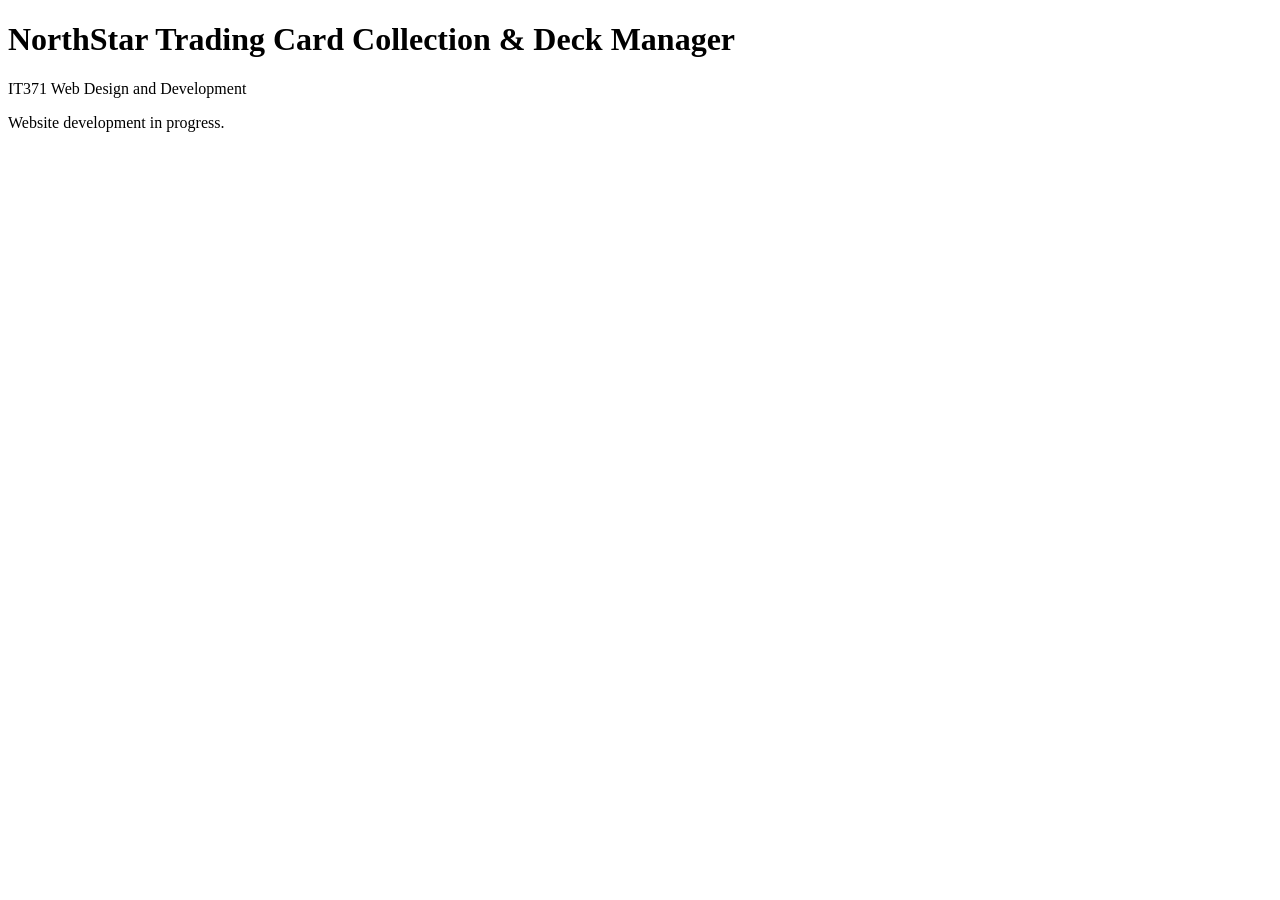
<file: iindex.html>
<!DOCTYPE html>
<html lang="en">
<head>
    <meta charset="UTF-8">
    <title>NorthStar Trading Card Collection & Deck Manager</title>
</head>
<body>
    <h1>NorthStar Trading Card Collection & Deck Manager</h1>
    <p>IT371 Web Design and Development</p>
    <p>Website development in progress.</p>
</body>
</html>
</file>
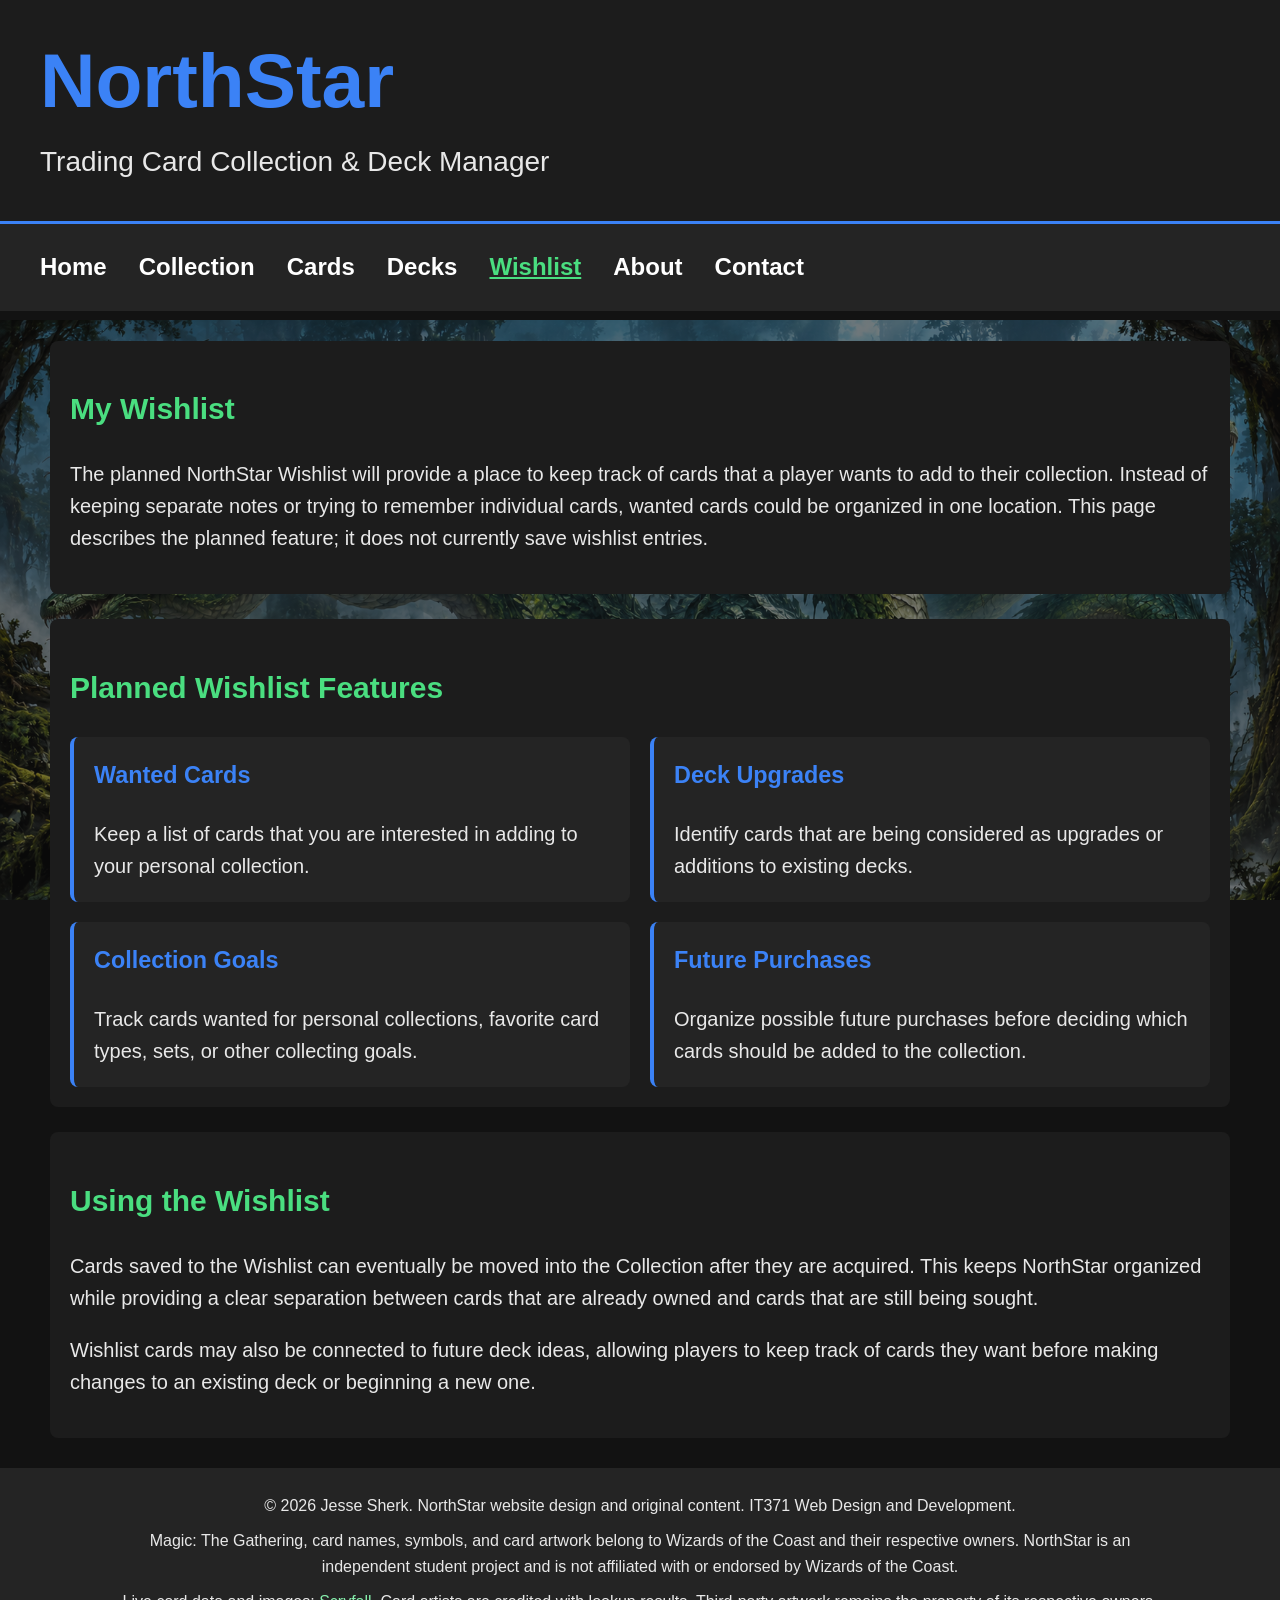
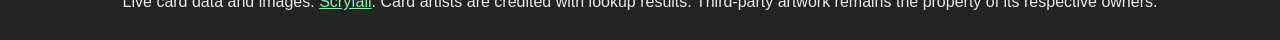
<file: wishlist.html>
<!DOCTYPE html>
<html lang="en">
<head>
    <!-- Page metadata -->
    <meta charset="UTF-8">
    <meta name="viewport" content="width=device-width, initial-scale=1.0">
    <meta name="description" content="NorthStar Trading Card Wishlist page">
    <meta name="author" content="Jesse Sherk">
    <link rel="stylesheet" href="styles.css">
    <title>Wishlist | NorthStar</title>
</head>
<body>

    <!-- Site Header -->
    <header>
        <h1>NorthStar</h1>
        <p>Trading Card Collection &amp; Deck Manager</p>
    </header>

    <!-- Main Navigation -->
    <nav aria-label="Main navigation">
        <a href="index.html">Home</a>
        <a href="collection.html">Collection</a>
        <a href="cards.html">Cards</a>
        <a href="decks.html">Decks</a>
        <a href="wishlist.html" aria-current="page">Wishlist</a>
        <a href="about.html">About</a>
        <a href="contact.html">Contact</a>
    </nav>

    <!-- Main Page Content -->
    <main>

        <!-- Wishlist Overview -->
        <section>
            <h2>My Wishlist</h2>
            <p>
                The planned NorthStar Wishlist will provide a place to keep track of cards
                that a player wants to add to their collection. Instead of
                keeping separate notes or trying to remember individual cards,
                wanted cards could be organized in one location. This page describes the planned feature; it does not currently save wishlist entries.
            </p>
        </section>

        <!-- Wishlist Features -->
        <section>
            <h2>Planned Wishlist Features</h2>

            <div class="feature-grid">

                <div class="feature-card">
                    <h3>Wanted Cards</h3>
                    <p>
                        Keep a list of cards that you are interested in adding
                        to your personal collection.
                    </p>
                </div>

                <div class="feature-card">
                    <h3>Deck Upgrades</h3>
                    <p>
                        Identify cards that are being considered as upgrades
                        or additions to existing decks.
                    </p>
                </div>

                <div class="feature-card">
                    <h3>Collection Goals</h3>
                    <p>
                        Track cards wanted for personal collections, favorite
                        card types, sets, or other collecting goals.
                    </p>
                </div>

                <div class="feature-card">
                    <h3>Future Purchases</h3>
                    <p>
                        Organize possible future purchases before deciding
                        which cards should be added to the collection.
                    </p>
                </div>

            </div>
        </section>

        <!-- Using the Wishlist -->
        <section>
            <h2>Using the Wishlist</h2>
            <p>
                Cards saved to the Wishlist can eventually be moved into the
                Collection after they are acquired. This keeps NorthStar
                organized while providing a clear separation between cards
                that are already owned and cards that are still being sought.
            </p>
            <p>
                Wishlist cards may also be connected to future deck ideas,
                allowing players to keep track of cards they want before
                making changes to an existing deck or beginning a new one.
            </p>
        </section>

    </main>

    <!-- Site Footer -->
    <footer>
        <p>&copy; 2026 Jesse Sherk. NorthStar website design and original content. IT371 Web Design and Development.</p>
        <p>Magic: The Gathering, card names, symbols, and card artwork belong to Wizards of the Coast and their respective owners. NorthStar is an independent student project and is not affiliated with or endorsed by Wizards of the Coast.</p>
        <p>Live card data and images: <a href="https://scryfall.com/" target="_blank" rel="noopener noreferrer">Scryfall</a>. Card artists are credited with lookup results. Third-party artwork remains the property of its respective owners.</p>
    </footer>

</body>
</html>
</file>
<file: styles.css>
/* NorthStar Trading Card Collection & Deck Manager */
/* IT371 Web Design and Development */

/* Include padding and borders in element widths. */
* {
    box-sizing: border-box;
}

/* Keep filtered cards and inactive controls hidden. */
[hidden] {
    display: none !important;
}

/* Main page settings */
body {
    background-color: #121212;
    color: #e8e8e8;
    font-family: Arial, Helvetica, sans-serif;
    font-size: 20px;
    margin: 0;
    line-height: 1.6;
}

/* Site header */
header {
    background-color: #1c1c1c;
    padding: 36px 40px;
    border-bottom: 3px solid #3b82f6;
}

header h1 {
    color: #3b82f6;
    font-size: clamp(48px, 6vw, 80px);
    font-weight: 800;
    line-height: 1.15;
    margin: 0;
}

header p {
    font-size: clamp(20px, 2.5vw, 28px);
    margin: 16px 0 0;
}

/* Navigation menu */
nav {
    display: flex;
    flex-wrap: wrap;
    gap: 14px 32px;
    background-color: #242424;
    padding: 18px 40px;
}

nav a {
    color: #ffffff;
    font-size: 24px;
    text-decoration: none;
    font-weight: bold;
    padding: 6px 0;
}

nav a:hover,
nav a[aria-current="page"] {
    color: #4ade80;
    text-decoration: underline;
}

/* Visible keyboard focus for links and form controls */
a:focus-visible,
button:focus-visible,
input:focus-visible,
select:focus-visible {
    outline: 3px solid #4ade80;
    outline-offset: 4px;
}

/* Main page content */
main {
    max-width: 1240px;
    margin: 30px auto;
    padding: 0 30px;
}

h2 {
    color: #4ade80;
}

h3 {
    color: #3b82f6;
}

/* Content sections */
section {
    background-color: #1c1c1c;
    padding: 20px;
    margin-bottom: 25px;
    border-radius: 8px;
}

/* NorthStar banner */
.site-banner {
    display: block;
    width: 100%;
    max-width: 800px;
    height: auto;
    margin: 0 auto 25px;
    border-radius: 8px;
}

/* Feature card grid */
.feature-grid {
    display: grid;
    grid-template-columns: repeat(2, minmax(0, 1fr));
    gap: 20px;
}

.feature-card {
    min-width: 0;
    background-color: #242424;
    padding: 20px;
    border-radius: 8px;
    border-left: 4px solid #3b82f6;
    overflow-wrap: anywhere;
}

.feature-card h3 {
    margin-top: 0;
}

.feature-card p {
    margin-bottom: 0;
}

/* Shared search and filter controls */
.filter-controls {
    display: grid;
    grid-template-columns: minmax(0, 2fr) repeat(2, minmax(0, 1fr));
    gap: 16px;
    align-items: end;
    margin: 24px 0;
}

.filter-field {
    min-width: 0;
}

.filter-field label {
    display: block;
    margin-bottom: 6px;
    font-weight: bold;
}

.filter-field input,
.filter-field select {
    width: 100%;
    min-height: 48px;
    padding: 10px 12px;
    border: 1px solid #888888;
    border-radius: 6px;
    background-color: #121212;
    color: #e8e8e8;
    font: inherit;
    color-scheme: dark;
}

.filter-field select {
    height: 48px;
}

.filter-field input::placeholder {
    color: #b8b8b8;
}

.filter-controls button {
    justify-self: start;
    min-height: 48px;
    padding: 10px 20px;
    border: 2px solid transparent;
    border-radius: 6px;
    background-color: #4ade80;
    color: #121212;
    font: inherit;
    font-weight: bold;
    cursor: pointer;
}

.filter-controls button:hover {
    background-color: #86efac;
}

/* Filter feedback */
[data-result-count] {
    font-weight: bold;
    color: #4ade80;
}

[data-no-results] {
    padding: 16px;
    border-left: 4px solid #4ade80;
    background-color: #242424;
}

/* Collection table */
.table-container {
    max-width: 100%;
    overflow-x: auto;
}

.collection-table {
    width: 100%;
    border-collapse: collapse;
    margin-top: 20px;
}

.collection-table caption {
    text-align: left;
    font-weight: bold;
    padding-bottom: 10px;
}

.collection-table th,
.collection-table td {
    padding: 12px;
    text-align: left;
    border-bottom: 1px solid #444444;
}

.collection-table th {
    background-color: #242424;
    color: #4ade80;
}

.collection-table tbody tr:hover {
    background-color: #242424;
}

/* Footer */
footer {
    background-color: #242424;
    text-align: center;
    padding: 15px;
    margin-top: 30px;
}

/* Tablet and narrow-window filter layout */
@media (max-width: 800px) {
    .filter-controls {
        grid-template-columns: repeat(2, minmax(0, 1fr));
    }

    .filter-field:first-child {
        grid-column: 1 / -1;
    }
}

/* Mobile responsive layout */
@media (max-width: 600px) {
    body {
        font-size: 16px;
    }

    header {
        padding: 28px 20px;
    }

    nav {
        display: grid;
        grid-template-columns: repeat(3, minmax(0, 1fr));
        padding: 14px 20px;
        gap: 10px;
    }

    nav a {
        display: flex;
        align-items: center;
        justify-content: center;
        min-height: 44px;
        font-size: 18px;
        text-align: center;
    }

    main {
        margin: 20px auto;
        padding: 0 20px;
    }

    .site-banner {
        margin-bottom: 20px;
    }

    section {
        padding: 18px;
    }

    .feature-grid,
    .filter-controls {
        grid-template-columns: minmax(0, 1fr);
    }

    .filter-controls button {
        width: 100%;
    }

    /* Keep the table readable within its own scrolling container. */
    .collection-table {
        min-width: 650px;
    }

    .collection-table th,
    .collection-table td {
        padding: 10px;
    }
}

/* M6 contact form: match the shared theme and fit narrow screens. */
.contact-form { max-width: 720px; }
.contact-form fieldset { min-width: 0; margin: 0; padding: 20px; border: 1px solid #888; border-radius: 6px; }
.contact-form legend { padding: 0 8px; font-weight: bold; color: #4ade80; }
.contact-field { margin-bottom: 20px; }
.contact-field label { display: block; margin-bottom: 6px; font-weight: bold; }
.contact-field input, .contact-field textarea {
    display: block; width: 100%; min-height: 48px; padding: 10px 12px;
    border: 1px solid #888; border-radius: 6px; background: #121212;
    color: #e8e8e8; font: inherit; color-scheme: dark;
}
.contact-field textarea { resize: vertical; }
.contact-field textarea:focus-visible { outline: 3px solid #4ade80; outline-offset: 4px; }
.contact-form button {
    min-height: 48px; padding: 10px 20px; border: 2px solid transparent;
    border-radius: 6px; background: #4ade80; color: #121212;
    font: inherit; font-weight: bold; cursor: pointer;
}
.contact-form button:hover { background: #86efac; }
.contact-form button:disabled { opacity: .65; cursor: wait; }
.contact-status:empty { display: none; }
.contact-status { padding: 16px; background: #242424; border-left: 4px solid #4ade80; overflow-wrap: anywhere; }
.contact-status[data-state="error"] { border-color: #fca5a5; color: #fca5a5; }
@media (max-width: 600px) {
    .contact-form fieldset { padding: 14px; }
    .contact-form button { width: 100%; }
}

/* Keep the hydra artwork at a consistent desktop size below navigation. */
body { position: relative; isolation: isolate; }
body::before {
    content: "";
    position: fixed;
    inset: 0;
    z-index: -1;
    pointer-events: none;
    background-image: url("hydra-background.png");
    background-position: center 320px;
    background-size: 2800px auto;
    background-repeat: no-repeat;
    opacity: 0.45;
}
@media (max-width: 2800px) {
    body::before { background-size: 100% auto; }
}
@media (max-width: 600px) {
    body::before { background-position: center 300px; opacity: 0.35; }
}

/* Final submission: responsive demo and readable ownership credits. */
.site-demo { display:block; width:100%; max-width:960px; height:auto; margin:20px auto; background:#000; }
main a, footer a { color:#86efac; }
footer p { max-width:1100px; margin:10px auto; padding:0 16px; }
footer { font-size:16px; }
</file>
<file: cards.css>
/* Live card lookup additions; preserves the shared NorthStar theme. */
.card-lookup-form { display:flex; flex-wrap:wrap; gap:16px; align-items:end; }
.card-lookup-form .filter-field { flex:1 1 300px; }
.card-lookup-form button,.lookup-examples button { min-height:48px; padding:10px 18px; border:1px solid #4ade80; border-radius:6px; background:#4ade80; color:#121212; font:inherit; font-weight:bold; cursor:pointer; }
.card-lookup-form button:disabled { opacity:.6; cursor:wait; }
.lookup-examples { display:flex; flex-wrap:wrap; gap:12px; margin-top:20px; }
#lookup-status { color:#4ade80; overflow-wrap:anywhere; }
#lookup-status.lookup-error { color:#fca5a5; }
.live-card-layout { display:grid; grid-template-columns:minmax(220px,330px) minmax(0,1fr); gap:30px; }
.card-gallery figure { margin:0 0 24px; }
.card-gallery img { display:block; width:100%; height:auto; border-radius:12px; }
.card-gallery figcaption { font-size:16px; margin:10px 0; }
#live-card-result a { color:#86efac; }
#live-card-result dt { font-weight:bold; color:#4ade80; }
#live-card-result dd { margin:0 0 14px; overflow-wrap:anywhere; }
.oracle-text { white-space:pre-line; }
.legality-grid { display:grid; grid-template-columns:repeat(auto-fit,minmax(180px,1fr)); gap:12px; }
.legality-item { background:#242424; border:1px solid #555; border-radius:6px; padding:12px; }
.legality-item strong,.legality-item span { display:block; }
@media(max-width:650px) { .live-card-layout { grid-template-columns:minmax(0,1fr); } .card-gallery { max-width:330px; margin:auto; } .card-lookup-form button { width:100%; } }
</file>
<file: collection.css>
/* Collection-only additions to NorthStar's existing styles.css. */
.collection-editor { display:grid; grid-template-columns:repeat(2,minmax(0,1fr)); gap:16px; }
.collection-editor .filter-field:first-child { grid-column:auto; }
.collection-actions { grid-column:1 / -1; display:flex; flex-wrap:wrap; gap:12px; }
.collection-actions button, .collection-table button, .backup-controls button {
 min-height:44px; padding:8px 14px; border:1px solid #4ade80; border-radius:6px;
 background:#4ade80; color:#121212; font:inherit; font-weight:bold; cursor:pointer;
}
.collection-table button { font-size:16px; margin:3px; }
.collection-actions button:hover, .collection-table button:hover, .backup-controls button:hover { background:#86efac; }
button:disabled { opacity:.5; cursor:not-allowed; }
.collection-status { overflow-wrap:anywhere; color:#4ade80; }
.collection-status.error { color:#fca5a5; border-left:4px solid #fca5a5; padding:12px; }
.collection-status:empty { display:none; }
.collection-table td { overflow-wrap:anywhere; max-width:240px; }
.backup-controls { display:flex; flex-wrap:wrap; gap:16px; align-items:center; }
.backup-controls input { max-width:100%; font:inherit; }
@media(max-width:600px) { .collection-editor { grid-template-columns:minmax(0,1fr); } .collection-actions button { width:100%; } }

/* Keep inventory columns readable; scroll the table instead of breaking words. */
.collection-table { min-width: 1450px; }
.collection-table th { white-space: nowrap; }
.collection-table td { overflow-wrap: normal; word-break: normal; max-width: none; }
.collection-table td:first-child { min-width: 210px; }
.collection-table td:last-child { min-width: 170px; white-space: nowrap; }
.collection-table button { white-space: nowrap; }
</file>
<file: decks.css>
/* Deck-only additions to the existing NorthStar theme. */
#deck-manager a { color:#86efac; }
#deck-workspace h3 { margin-top:28px; }
.quantity-update { display:flex; flex-wrap:wrap; gap:8px; align-items:center; }
.quantity-update input { width:85px; min-height:44px; padding:8px; background:#121212; color:#e8e8e8; border:1px solid #888; border-radius:6px; font:inherit; }
.example-deck { background:#1c1c1c; padding:20px; border-radius:8px; }
.example-deck summary { color:#4ade80; font-weight:bold; cursor:pointer; padding:10px 0; }
.example-deck section { padding:12px 0; }
.example-deck summary:focus-visible { outline:3px solid #4ade80; }
</file>
